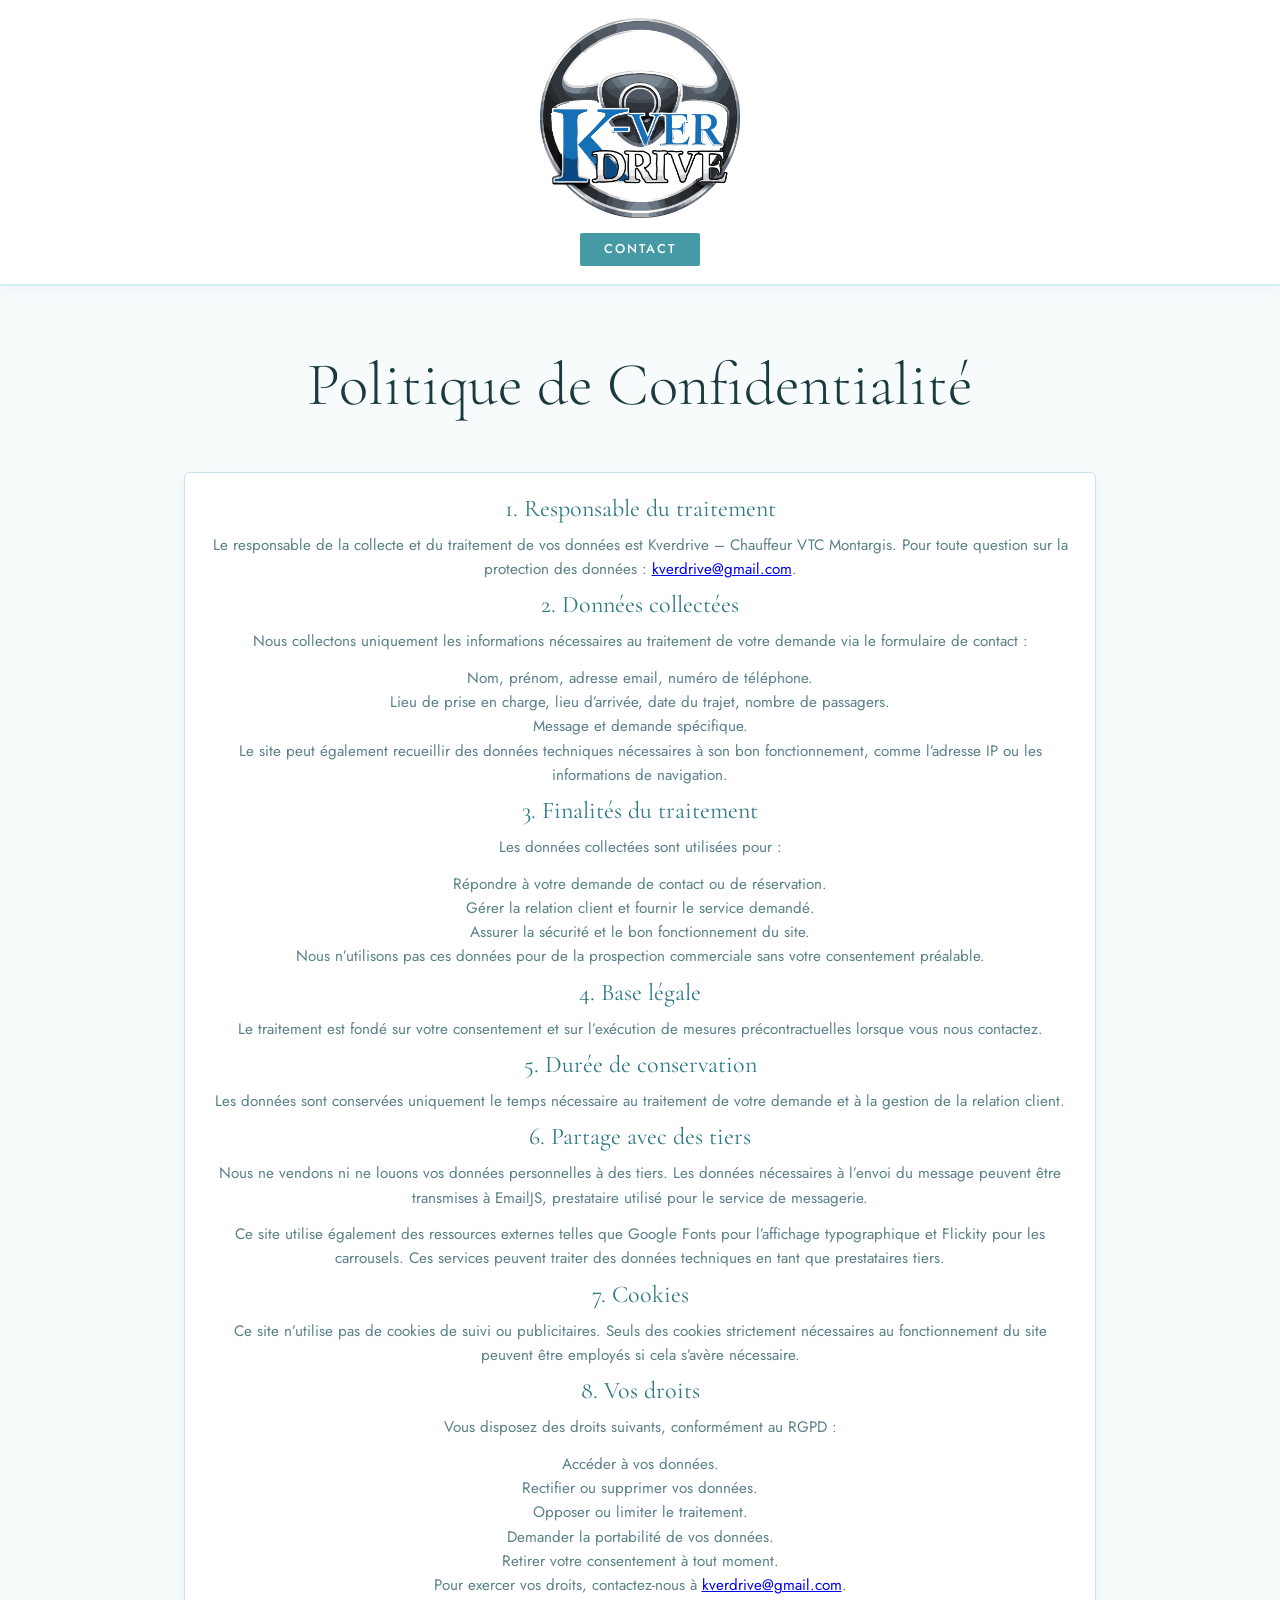
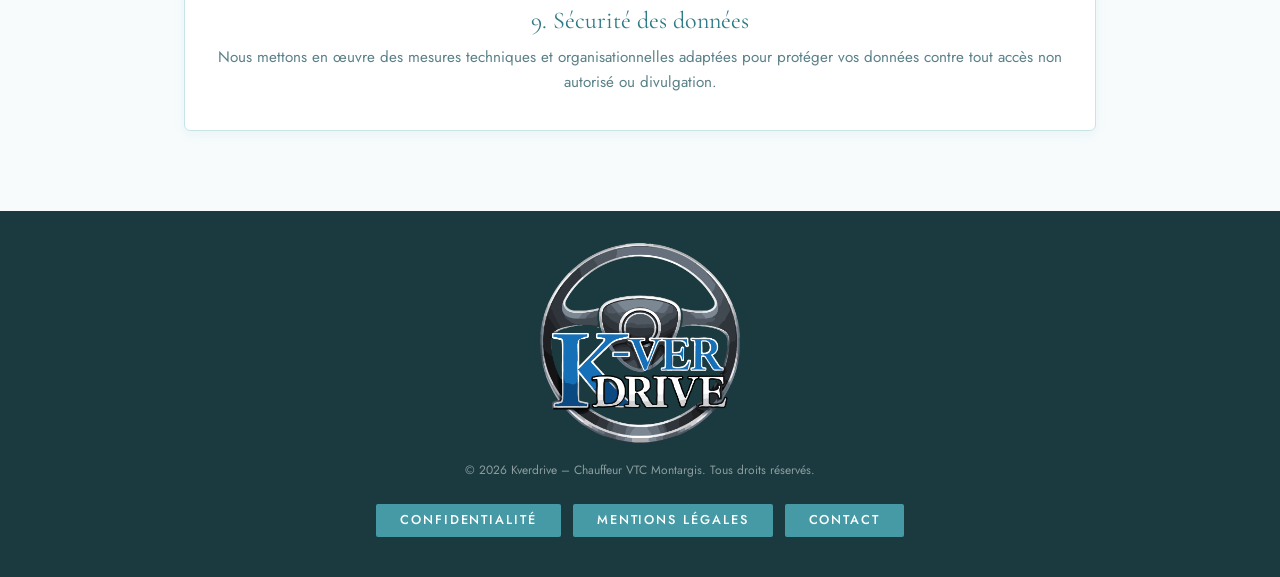
<file: confidentialite.html>
<!DOCTYPE html>
<html lang="fr">
<head>
    <meta charset="UTF-8">
    <meta name="viewport" content="width=device-width, initial-scale=1.0">
    <title>Politique de confidentialité - Kverdrive - Chauffeur VTC Montargis | Protection des données</title>
    <meta name="description" content="Politique de confidentialité de Kverdrive. Découvrez comment nous collectons, utilisons et protégeons vos données personnelles lors de vos réservations VTC à Montargis.">
    <meta name="keywords" content="politique confidentialité Kverdrive, protection données personnelles, RGPD chauffeur VTC, données clients Montargis">
    <meta name="robots" content="index, follow">
    <link rel="canonical" href="https://www.kverdrive.fr/kevin/confidentialite.html">
    <link rel="icon" type="image/png" sizes="32x32" href="kevin/img/v2.png">
    <link rel="icon" type="image/png" sizes="16x16" href="kevin/img/v2.png">

    <link rel="stylesheet" href="reset.css">
    <link rel="stylesheet" href="style.css">
    <link href="https://fonts.googleapis.com/css2?family=Cormorant+Garamond:wght@300;400;600&family=Jost:wght@300;400;500&display=swap" rel="stylesheet">
</head>
<body>

    <header class="header-center">
        <a href="index.html" class="logo-link">
            <div> <img src="img/logo_Kverdrive.png" alt="Logo Kverdrive - Chauffeur VTC Montargis"></div>
        </a>
        <a href="contact.html" class="bouton-de-page">Contact</a>
    </header>

    <main>
        <div class="Titre">
        <h1>Politique de Confidentialité</h1>
       </div>

       <div class="info-terms">
            <h2>1. Responsable du traitement</h2>
            <p>Le responsable de la collecte et du traitement de vos données est Kverdrive – Chauffeur VTC Montargis.
            Pour toute question sur la protection des données : <a href="mailto:kverdrive@gmail.com">kverdrive@gmail.com</a>.</p>

            <h2>2. Données collectées</h2>
            <p>Nous collectons uniquement les informations nécessaires au traitement de votre demande via le formulaire de contact :</p>
            <ul>
                <li>Nom, prénom, adresse email, numéro de téléphone.</li>
                <li>Lieu de prise en charge, lieu d’arrivée, date du trajet, nombre de passagers.</li>
                <li>Message et demande spécifique.</li>
            </ul>
            <p>Le site peut également recueillir des données techniques nécessaires à son bon fonctionnement, comme l’adresse IP ou les informations de navigation.</p>

            <h2>3. Finalités du traitement</h2>
            <p>Les données collectées sont utilisées pour :</p>
            <ul>
                <li>Répondre à votre demande de contact ou de réservation.</li>
                <li>Gérer la relation client et fournir le service demandé.</li>
                <li>Assurer la sécurité et le bon fonctionnement du site.</li>
            </ul>
            <p>Nous n’utilisons pas ces données pour de la prospection commerciale sans votre consentement préalable.</p>

            <h2>4. Base légale</h2>
            <p>Le traitement est fondé sur votre consentement et sur l’exécution de mesures précontractuelles lorsque vous nous contactez.</p>

            <h2>5. Durée de conservation</h2>
            <p>Les données sont conservées uniquement le temps nécessaire au traitement de votre demande et à la gestion de la relation client.</p>

            <h2>6. Partage avec des tiers</h2>
            <p>Nous ne vendons ni ne louons vos données personnelles à des tiers.
            Les données nécessaires à l’envoi du message peuvent être transmises à EmailJS, prestataire utilisé pour le service de messagerie.</p>
            <p>Ce site utilise également des ressources externes telles que Google Fonts pour l’affichage typographique et Flickity pour les carrousels. Ces services peuvent traiter des données techniques en tant que prestataires tiers.</p>

            <h2>7. Cookies</h2>
            <p>Ce site n’utilise pas de cookies de suivi ou publicitaires.
            Seuls des cookies strictement nécessaires au fonctionnement du site peuvent être employés si cela s’avère nécessaire.</p>

            <h2>8. Vos droits</h2>
            <p>Vous disposez des droits suivants, conformément au RGPD :</p>
            <ul>
                <li>Accéder à vos données.</li>
                <li>Rectifier ou supprimer vos données.</li>
                <li>Opposer ou limiter le traitement.</li>
                <li>Demander la portabilité de vos données.</li>
                <li>Retirer votre consentement à tout moment.</li>
            </ul>
            <p>Pour exercer vos droits, contactez-nous à <a href="mailto:kverdrive@gmail.com">kverdrive@gmail.com</a>.</p>

            <h2>9. Sécurité des données</h2>
            <p>Nous mettons en œuvre des mesures techniques et organisationnelles adaptées pour protéger vos données contre tout accès non autorisé ou divulgation.</p>
        </div> 
    </main>

    <footer>
        <a href="index.html" class="logo-link" title="Retour à l'accueil Kverdrive">
            <div><img src="img/logo_Kverdrive.png" alt="Logo Kverdrive - Retour à l'accueil"></div>
        </a>
        <p class="footer-copyright">&copy; 2026 Kverdrive – Chauffeur VTC Montargis. Tous droits réservés.</p>
        <div class="footer-links">
            <a href="confidentialite.html" class="bouton-de-page" title="Politique de confidentialité Kverdrive">Confidentialité</a>
            <a href="mentions-legales.html" class="bouton-de-page" title="Mentions légales Kverdrive">Mentions légales</a>
            <a href="contact.html" class="bouton-de-page" title="Contact Kverdrive">Contact</a>
        </div>
    </footer>

<script src="script.js"></script>
</body>
</html>
</file>
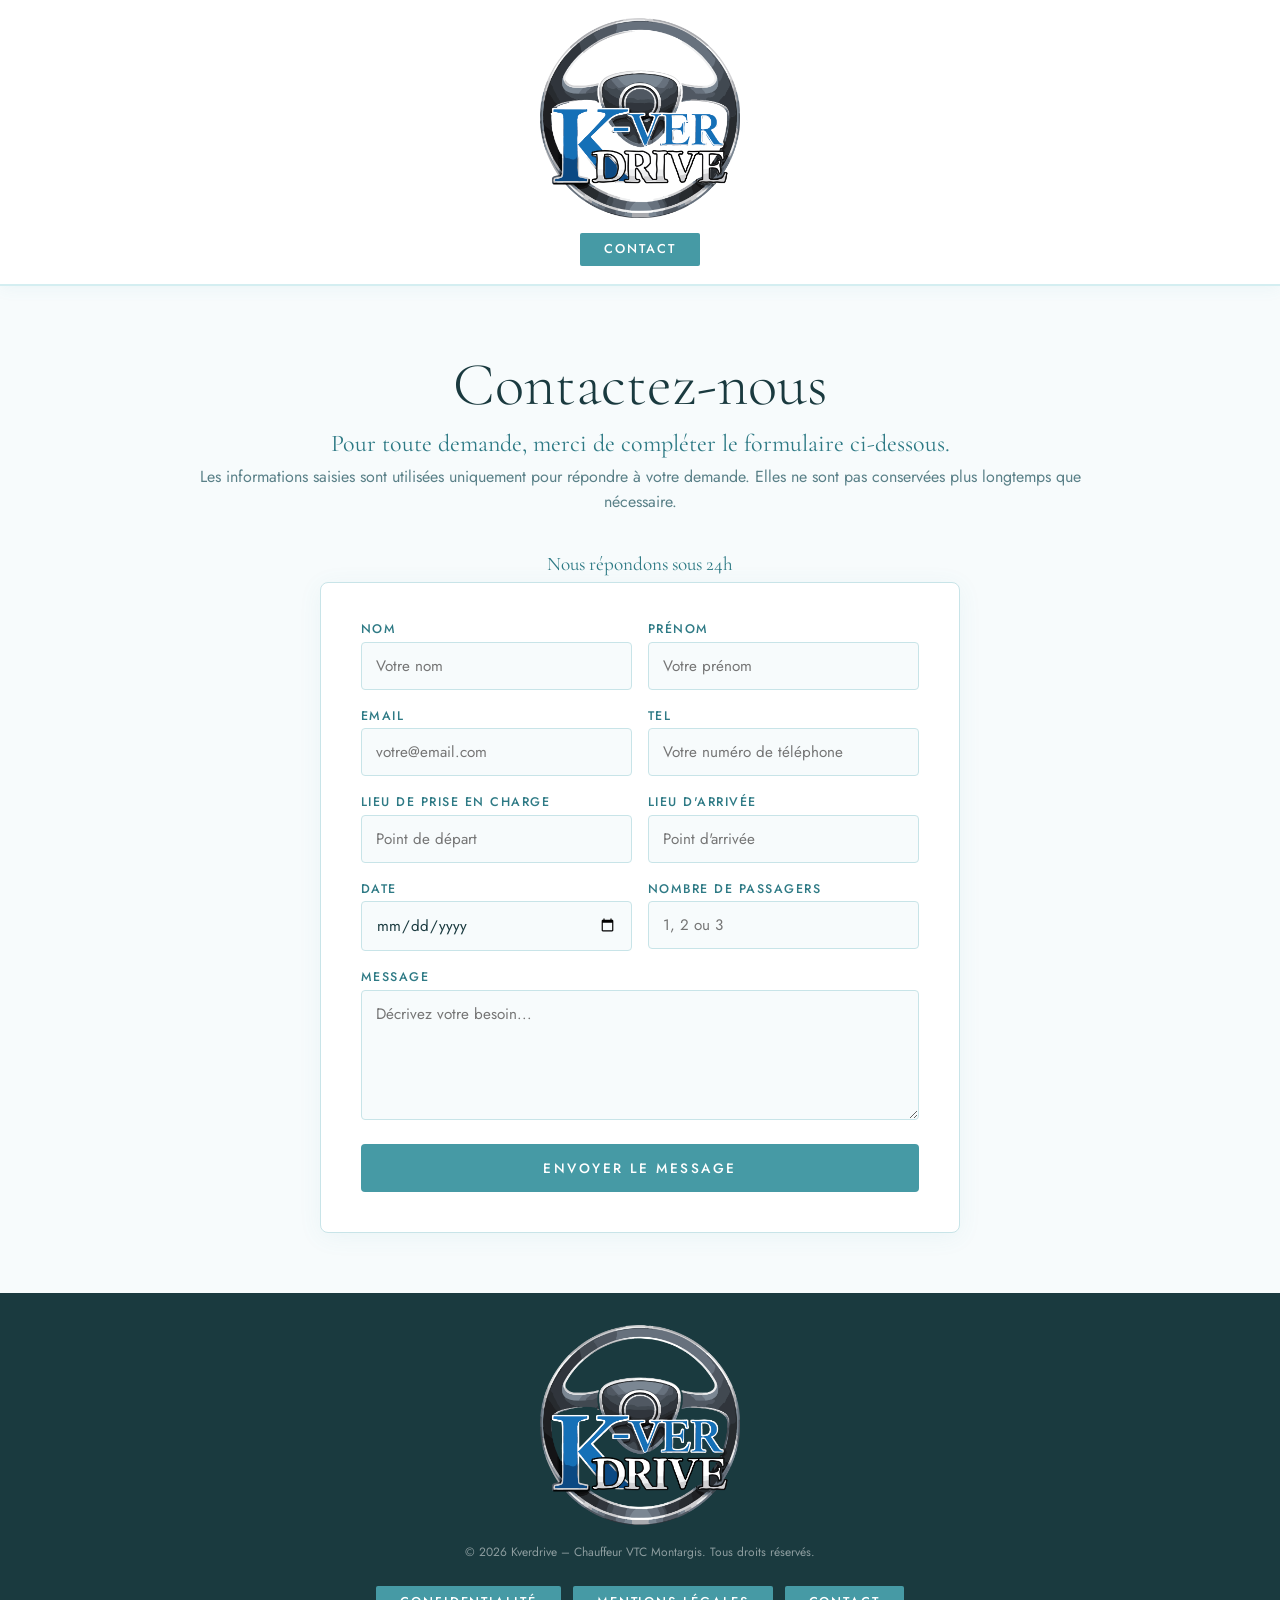
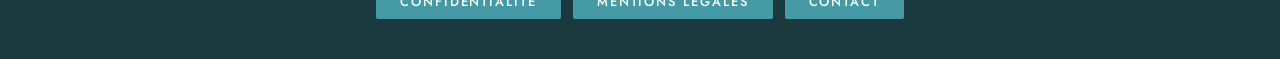
<file: contact.html>
<!DOCTYPE html>
<html lang="fr">
<head>
    <meta charset="UTF-8">
    <meta name="viewport" content="width=device-width, initial-scale=1.0">
    <title>Contact - Kverdrive - Chauffeur VTC Montargis | Réservation Navettes Aéroports & Mariages</title>
    <meta name="description" content="Contactez Kverdrive, chauffeur VTC haut de gamme à Montargis. Réservez vos transferts aéroports Orly/Roissy, navettes gares TGV et transport mariage. Devis gratuit sous 24h.">
    <meta name="keywords" content="contact Kverdrive, réservation VTC Montargis, devis chauffeur privé, transfert aéroport Montargis, transport mariage Loiret">
    <meta name="robots" content="index, follow">
    <link rel="canonical" href="https://www.kverdrive.fr/kevin/contact.html">
    <link rel="icon" type="image/png" sizes="32x32" href="kevin/img/v2.png">
    <link rel="icon" type="image/png" sizes="16x16" href="kevin/img/v2.png">


    <link rel="stylesheet" href="reset.css">
    <link rel="stylesheet" href="style.css">
    <link href="https://fonts.googleapis.com/css2?family=Cormorant+Garamond:wght@300;400;600&family=Jost:wght@300;400;500&display=swap" rel="stylesheet">
</head>
<body>

    <header class="header-center">
        <a href="index.html" class="logo-link">
            <div> <img src="img/logo_Kverdrive.png" alt="Logo Kverdrive - Chauffeur VTC Montargis"></div>
        </a>
        <a href="contact.html" class="bouton-de-page">Contact</a>
    </header>

    <main>
        <div class="Titre">
            <h1>Contactez-nous</h1>
            
            <h2 class="h2">Pour toute demande, merci de compléter le formulaire ci-dessous. </h2>
            <p class="privacy-note">Les informations saisies sont utilisées uniquement pour répondre à votre demande. Elles ne sont pas conservées plus longtemps que nécessaire.</p>
        </div>

        <section id="Contact" class="section active contact-section">
            <h3 class="h3">Nous répondons sous 24h</h3>
            <form action="#" method="post" enctype="text/plain">

                <div class="form-row">
                    <div class="form-group">
                        <label for="Nom">Nom</label>
                        <input type="text" id="Nom" name="Nom" placeholder="Votre nom" required>
                    </div>
                    <div class="form-group">
                        <label for="Prenom">Prénom</label>
                        <input type="text" id="Prenom" name="Prenom" placeholder="Votre prénom" required>
                    </div>
                </div>

                <div class="form-row">
                    <div class="form-group">
                        <label for="Email">Email</label>
                        <input type="email" id="Email" name="Email" placeholder="votre@email.com" required>
                    </div>
                    <div class="form-group">
                        <label for="Tel">Tel</label>
                        <input type="Tel" id="Tel" name="Tel" placeholder="Votre numéro de téléphone" required>
                    </div>
                </div>

                <div class="form-row">
                    <div class="form-group">
                        <label for="LieuDepart">Lieu de prise en charge</label>
                        <input type="text" id="LieuDepart" name="LieuDepart" placeholder="Point de départ" required>
                    </div>
                    <div class="form-group">
                        <label for="LieuArrivee">Lieu d'arrivée</label>
                        <input type="text" id="LieuArrivee" name="LieuArrivee" placeholder="Point d'arrivée" required>
                    </div>
                </div>

                <div class="form-row">
                    <div class="form-group">
                        <label for="Date">Date</label>
                        <input type="date" id="Date" name="Date" required>
                    </div>
                    
                    <div class="form-group">
                        <label for="Nombre">Nombre de passagers</label>
                        <input type="number" id="Nombre" name="Nombre" min="1" max="3" placeholder="1, 2 ou 3" required>
                    </div>
                </div>


                <div class="form-group">
                    <label for="Message">Message</label>
                    <textarea id="Message" name="Message" placeholder="Décrivez votre besoin..." required></textarea>
                </div>

                <button type="submit" class="btn-submit">Envoyer le message</button>
            </form>
        </section>
    </main>

    <footer>
        <a href="index.html" class="logo-link" title="Retour à l'accueil Kverdrive">
            <div><img src="img/logo_Kverdrive.png" alt="Logo Kverdrive - Retour à l'accueil"></div>
        </a>
        <p class="footer-copyright">&copy; 2026 Kverdrive – Chauffeur VTC Montargis. Tous droits réservés.</p>
        <div class="footer-links">
            <a href="confidentialite.html" class="bouton-de-page" title="Politique de confidentialité Kverdrive">Confidentialité</a>
            <a href="mentions-legales.html" class="bouton-de-page" title="Mentions légales Kverdrive">Mentions légales</a>
            <a href="contact.html" class="bouton-de-page" title="Contact Kverdrive">Contact</a>
        </div>
    </footer>

<script src="emailjs.min.js"></script>
<script src="script.js"></script>
</body>
</html>
</file>
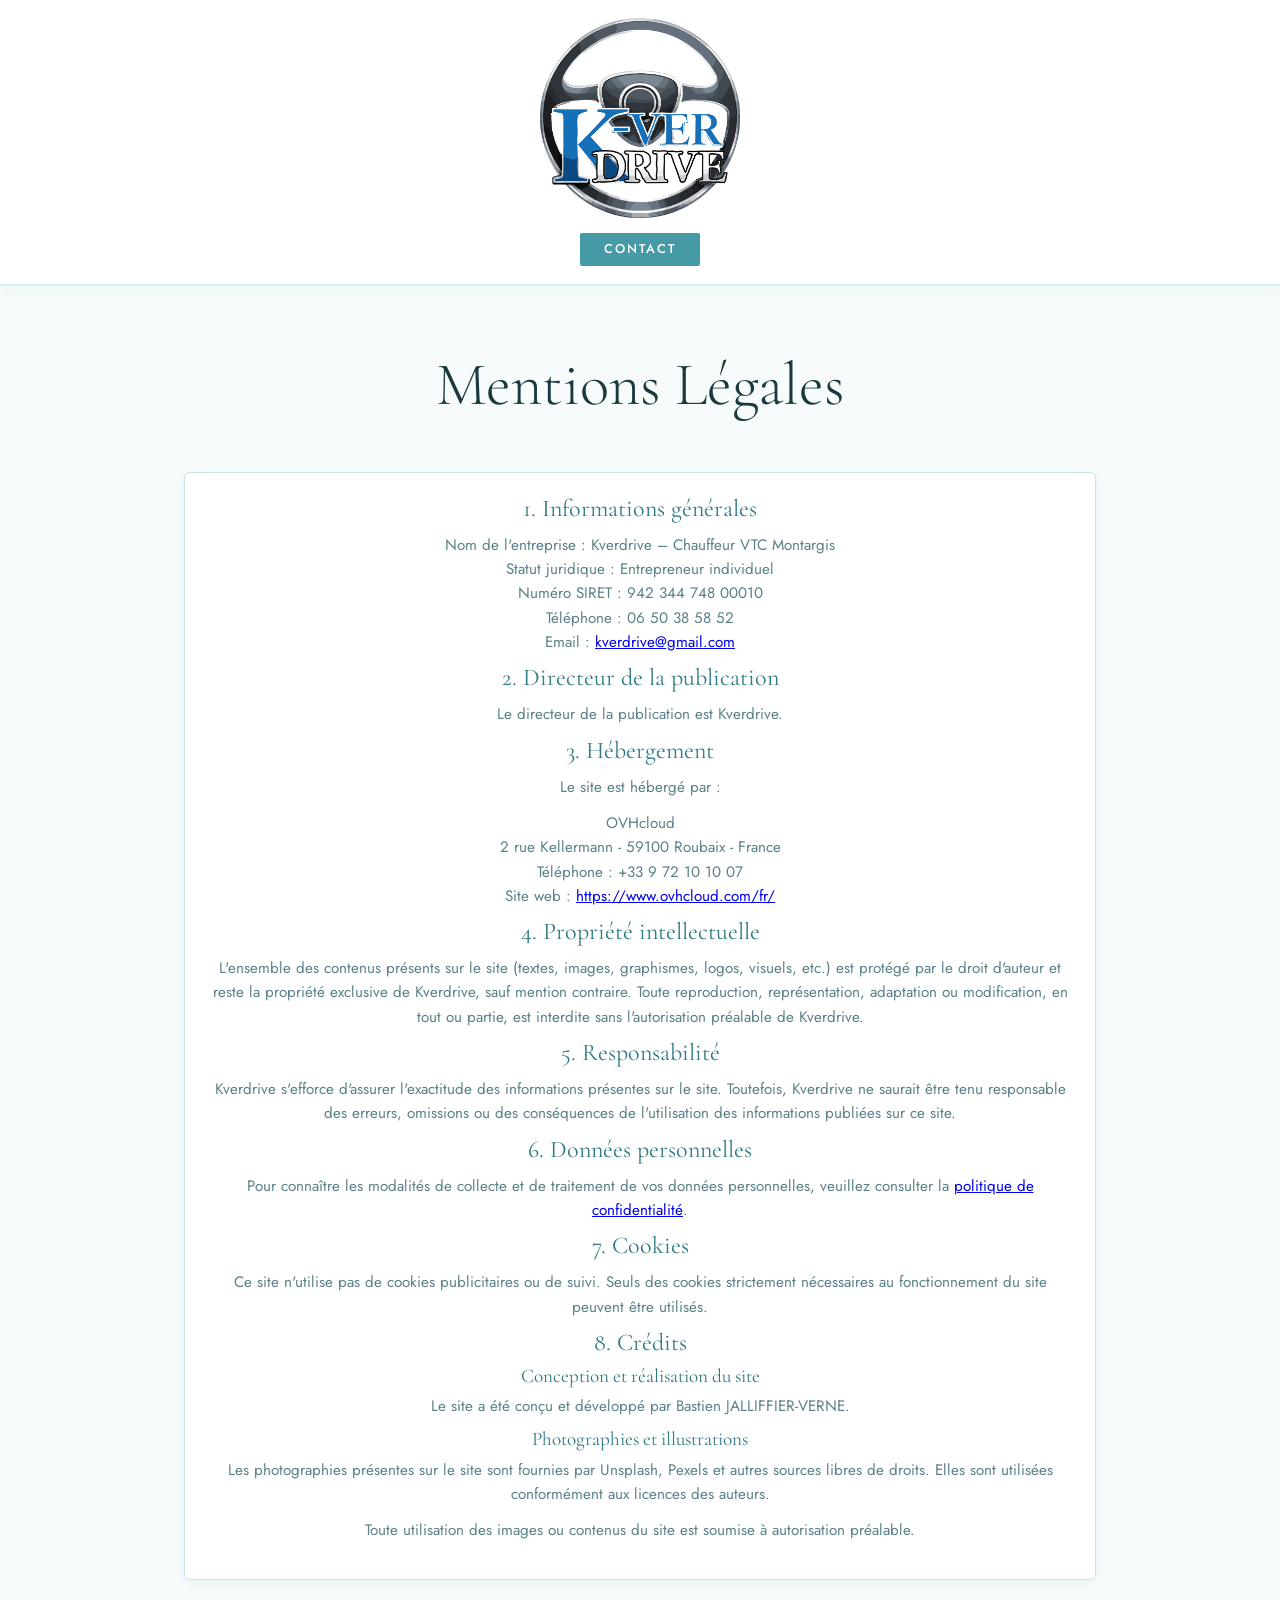
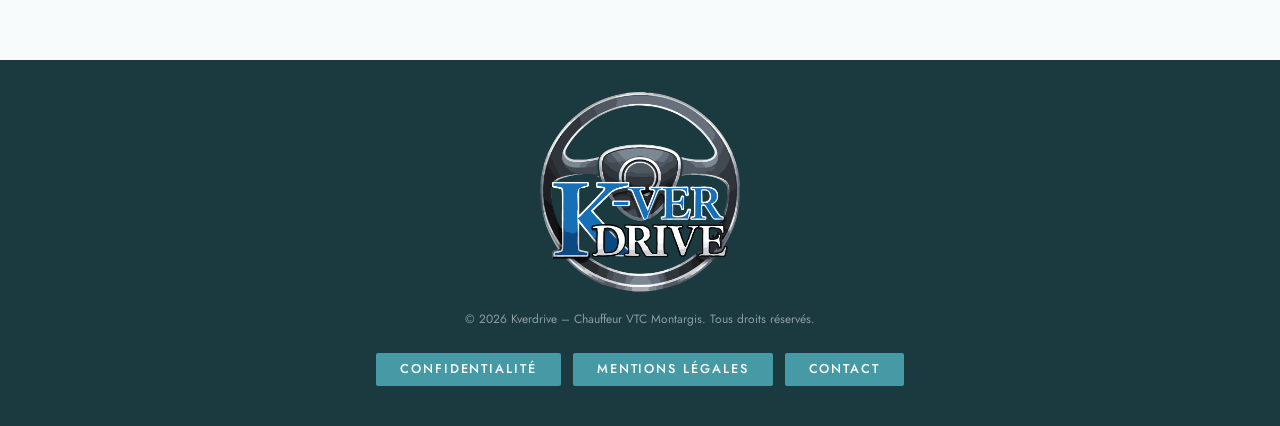
<file: mentions-legales.html>
<!DOCTYPE html>
<html lang="fr">
<head>
    <meta charset="UTF-8">
    <meta name="viewport" content="width=device-width, initial-scale=1.0">
    <title>Mentions légales - Kverdrive - Chauffeur VTC Montargis | Informations juridiques</title>
    <meta name="description" content="Mentions légales de Kverdrive, chauffeur VTC haut de gamme à Montargis. Informations juridiques, hébergement, propriété intellectuelle et crédits du site.">
    <meta name="keywords" content="mentions légales Kverdrive, chauffeur VTC Montargis, informations juridiques, hébergement OVH, propriété intellectuelle">
    <meta name="robots" content="index, follow">
    <link rel="canonical" href="https://www.kverdrive.fr/kevin/mentions-legales.html">
    <link rel="icon" type="image/png" sizes="32x32" href="kevin/img/v2.png">
    <link rel="icon" type="image/png" sizes="16x16" href="kevin/img/v2.png">


    <link rel="stylesheet" href="reset.css">
    <link rel="stylesheet" href="style.css">
    <link href="https://fonts.googleapis.com/css2?family=Cormorant+Garamond:wght@300;400;600&family=Jost:wght@300;400;500&display=swap" rel="stylesheet">
</head>
<body>

    <header class="header-center">
        <a href="index.html" class="logo-link">
            <div> <img src="img/logo_Kverdrive.png" alt="Logo Kverdrive - Chauffeur VTC Montargis"></div>
        </a>
        <a href="contact.html" class="bouton-de-page">Contact</a>
    </header>

    <main>
        <div class="Titre">
            <h1>Mentions Légales</h1>
        </div>
        <div class="info-terms">
            <h2>1. Informations générales</h2>
            <p>
                Nom de l'entreprise : Kverdrive – Chauffeur VTC Montargis<br>
                Statut juridique : Entrepreneur individuel<br>
                Numéro SIRET : 942 344 748 00010<br>
                Téléphone : 06 50 38 58 52<br>
                Email : <a href="mailto:kverdrive@gmail.com">kverdrive@gmail.com</a><br>
            </p>

            <h2>2. Directeur de la publication</h2>
            <p>Le directeur de la publication est Kverdrive.</p>

            <h2>3. Hébergement</h2>
            <p>Le site est hébergé par :</p>
            <p>
                OVHcloud<br>
                2 rue Kellermann - 59100 Roubaix - France<br>
                Téléphone : +33 9 72 10 10 07<br>
                Site web : <a href="https://www.ovhcloud.com/fr/">https://www.ovhcloud.com/fr/</a>
            </p>

            <h2>4. Propriété intellectuelle</h2>
            <p>L'ensemble des contenus présents sur le site (textes, images, graphismes, logos, visuels, etc.) est protégé par le droit d'auteur et reste la propriété exclusive de Kverdrive, sauf mention contraire.
            Toute reproduction, représentation, adaptation ou modification, en tout ou partie, est interdite sans l'autorisation préalable de Kverdrive.</p>

            <h2>5. Responsabilité</h2>
            <p>Kverdrive s'efforce d'assurer l'exactitude des informations présentes sur le site.
            Toutefois, Kverdrive ne saurait être tenu responsable des erreurs, omissions ou des conséquences de l'utilisation des informations publiées sur ce site.</p>

            <h2>6. Données personnelles</h2>
            <p>Pour connaître les modalités de collecte et de traitement de vos données personnelles, veuillez consulter la <a href="confidentialite.html">politique de confidentialité</a>.</p>

            <h2>7. Cookies</h2>
            <p>Ce site n'utilise pas de cookies publicitaires ou de suivi.
            Seuls des cookies strictement nécessaires au fonctionnement du site peuvent être utilisés.</p>

            <h2>8. Crédits</h2>
            <h3>Conception et réalisation du site</h3>
            <p>Le site a été conçu et développé par Bastien JALLIFFIER-VERNE.</p>
            <h3>Photographies et illustrations</h3>
            <p>Les photographies présentes sur le site sont fournies par Unsplash, Pexels et autres sources libres de droits.
            Elles sont utilisées conformément aux licences des auteurs.</p>
            <p>Toute utilisation des images ou contenus du site est soumise à autorisation préalable.</p>
        </div>


    </main> 
    <footer>
        <a href="index.html" class="logo-link" title="Retour à l'accueil Kverdrive">
            <div><img src="img/logo_Kverdrive.png" alt="Logo Kverdrive - Retour à l'accueil"></div>
        </a>
        <p class="footer-copyright">&copy; 2026 Kverdrive – Chauffeur VTC Montargis. Tous droits réservés.</p>
        <div class="footer-links">
            <a href="confidentialite.html" class="bouton-de-page" title="Politique de confidentialité Kverdrive">Confidentialité</a>
            <a href="mentions-legales.html" class="bouton-de-page" title="Mentions légales Kverdrive">Mentions légales</a>
            <a href="contact.html" class="bouton-de-page" title="Contact Kverdrive">Contact</a>
        </div>
    </footer>

<script src="script.js"></script>
</body>
</html>
</file>
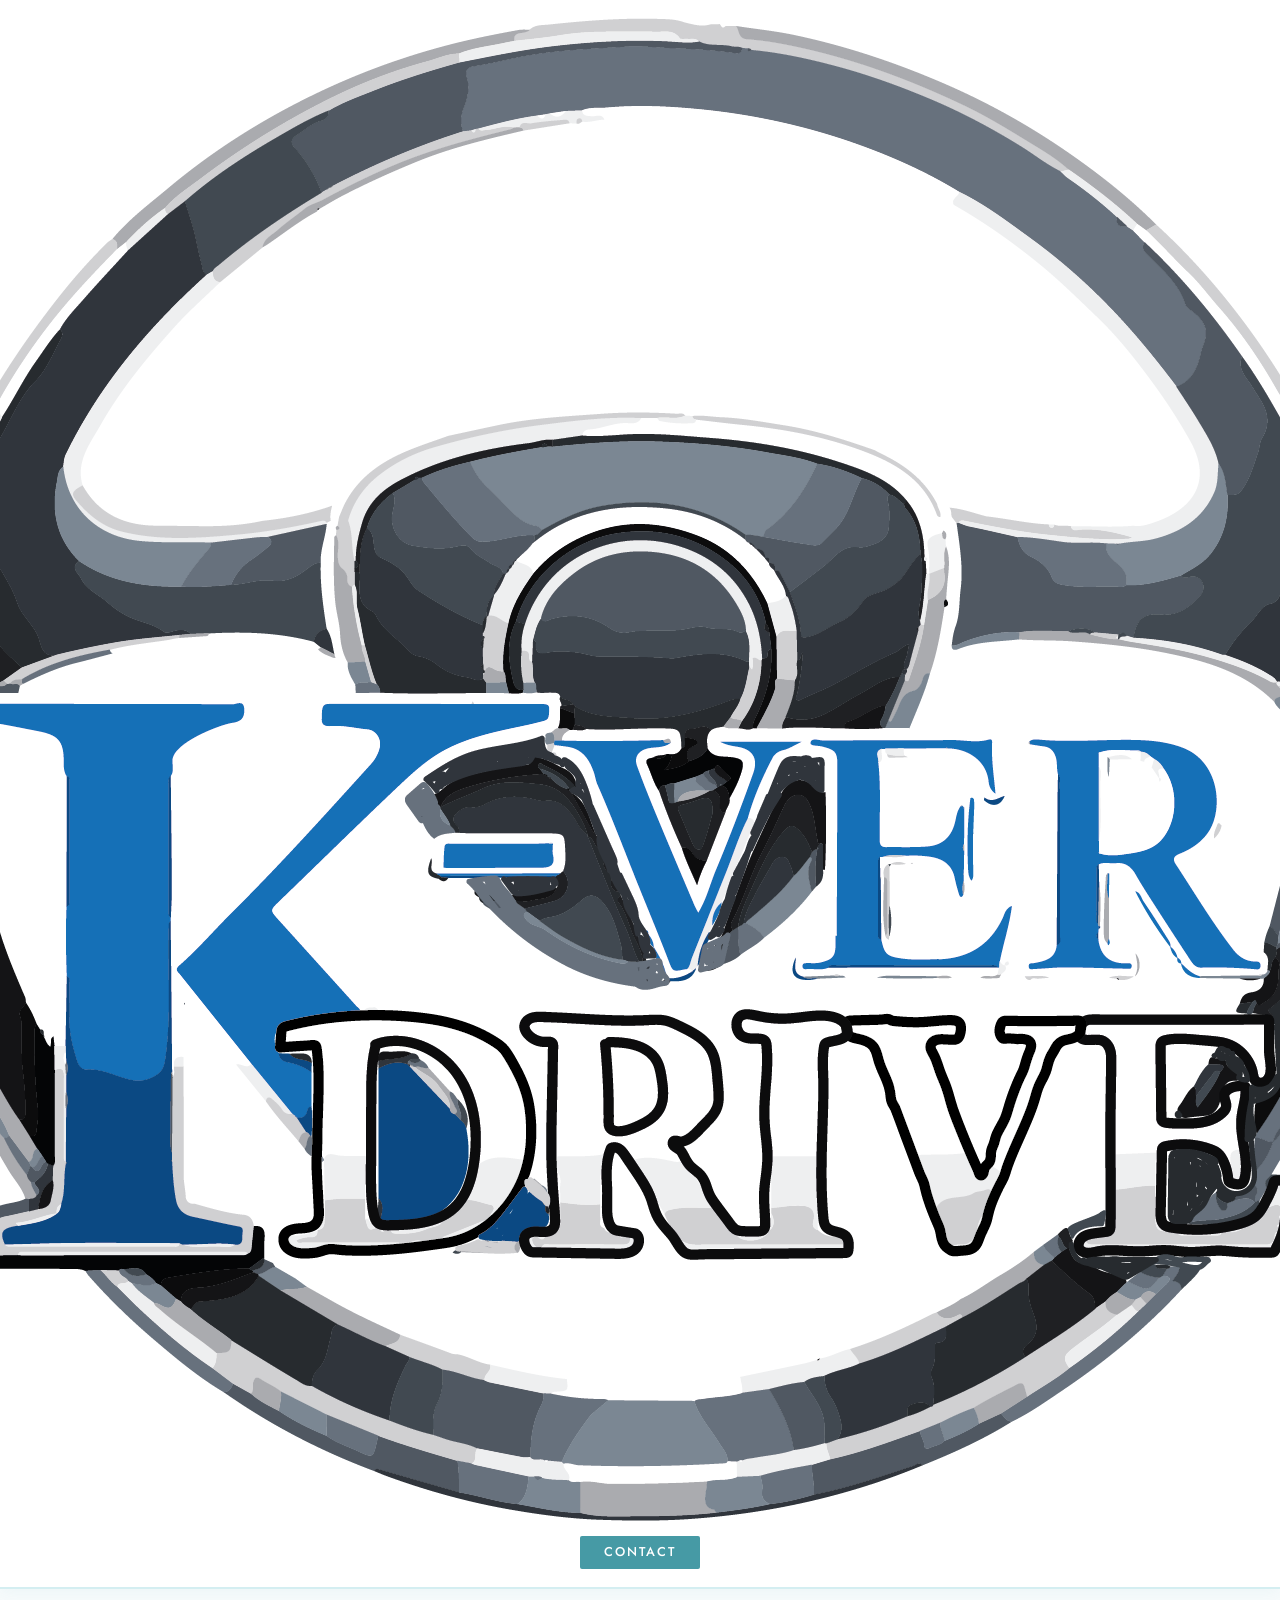
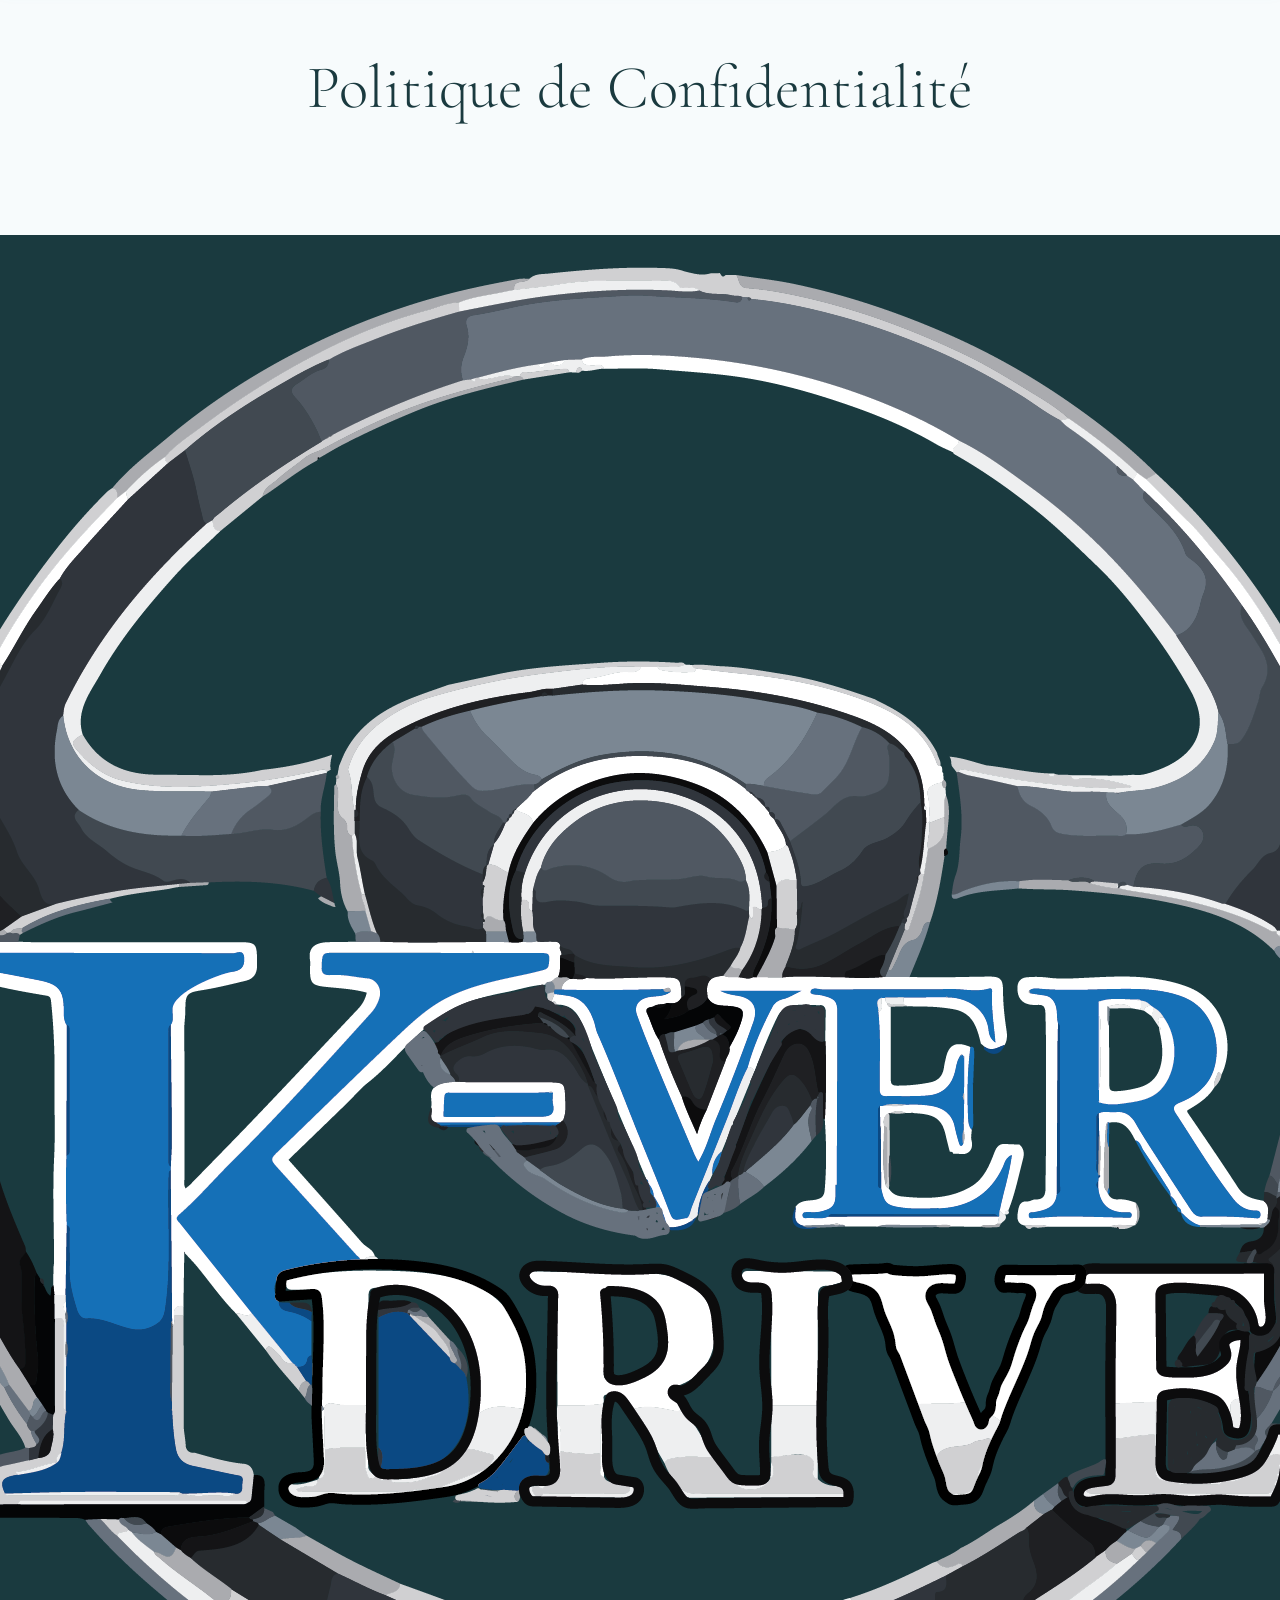
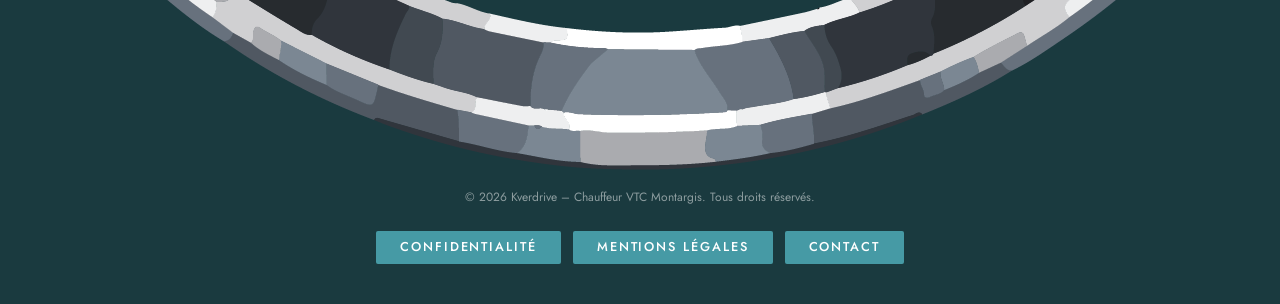
<file: kevin/confidentialite.html>
<!DOCTYPE html>
<html lang="fr">
<head>
    <meta charset="UTF-8">
    <meta name="viewport" content="width=device-width, initial-scale=1.0">
    <title>Politique de confidentialité - Kverdrive - Chauffeur VTC Montargis | Protection des données</title>
    <meta name="description" content="Politique de confidentialité de Kverdrive. Découvrez comment nous collectons, utilisons et protégeons vos données personnelles lors de vos réservations VTC à Montargis.">
    <meta name="keywords" content="politique confidentialité Kverdrive, protection données personnelles, RGPD chauffeur VTC, données clients Montargis">
    <meta name="robots" content="index, follow">
    <link rel="canonical" href="https://www.kverdrive.fr/kevin/confidentialite.html">
    <link rel="icon" type="image/png" sizes="32x32" href="kevin/img/v2.png">
    <link rel="icon" type="image/png" sizes="16x16" href="kevin/img/v2.png">

    <script type="application/ld+json">
    {
      "@context": "https://schema.org",
      "@type": "WebPage",
      "name": "Politique de confidentialité - Kverdrive",
      "description": "Politique de confidentialité et protection des données personnelles chez Kverdrive",
      "url": "https://www.kverdrive.fr/kevin/confidentialite.html",
      "mainEntity": {
        "@type": "TaxiService",
        "name": "Kverdrive",
        "address": {
          "@type": "PostalAddress",
          "addressLocality": "Montargis",
          "addressRegion": "Loiret",
          "addressCountry": "FR"
        }
      }
    }
    </script>

    <link rel="stylesheet" href="reset.css">
    <link rel="stylesheet" href="style.css">
    <link href="https://fonts.googleapis.com/css2?family=Cormorant+Garamond:wght@300;400;600&family=Jost:wght@300;400;500&display=swap" rel="stylesheet">
</head>
<body>

    <header class="header-center">
        <a href="../index.html" class="logo-link">
            <div> <img src="img/logo_Kverdrive.png" alt="Logo Kverdrive - Chauffeur VTC Montargis"></div>
        </a>
        <a href="contact.html" class="bouton-de-page">Contact</a>
    </header>

    <main>
        <div class="Titre">
        <h1>Politique de Confidentialité</h1>
       </div>

    </main>

    <footer>
        <a href="../index.html" class="logo-link" title="Retour à l'accueil Kverdrive">
            <div><img src="img/logo_Kverdrive.png" alt="Logo Kverdrive - Retour à l'accueil"></div>
        </a>
        <p class="footer-copyright">&copy; 2026 Kverdrive – Chauffeur VTC Montargis. Tous droits réservés.</p>
        <div class="footer-links">
            <a href="confidentialite.html" class="bouton-de-page" title="Politique de confidentialité Kverdrive">Confidentialité</a>
            <a href="mentions-legales.html" class="bouton-de-page" title="Mentions légales Kverdrive">Mentions légales</a>
            <a href="contact.html" class="bouton-de-page" title="Contact Kverdrive">Contact</a>
        </div>
    </footer>

<script src="script.js"></script>
</body>
</html>
</file>
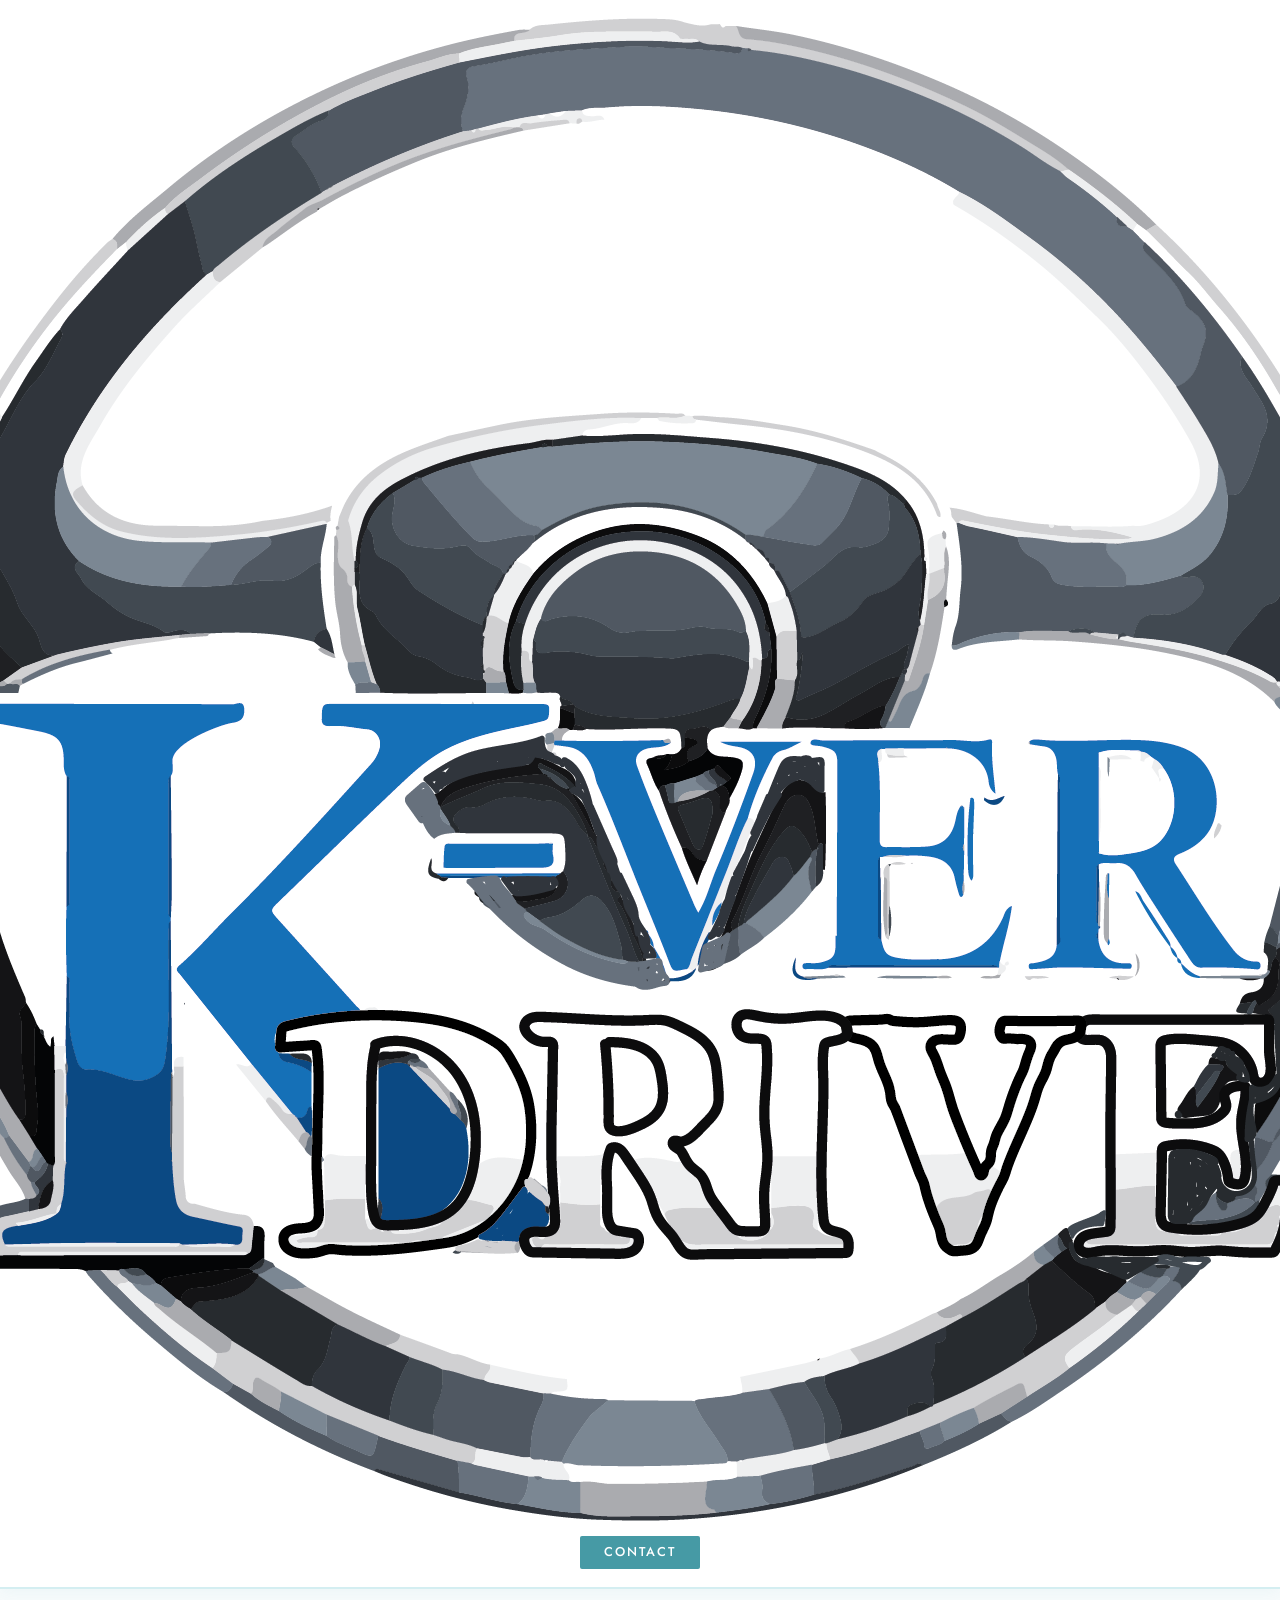
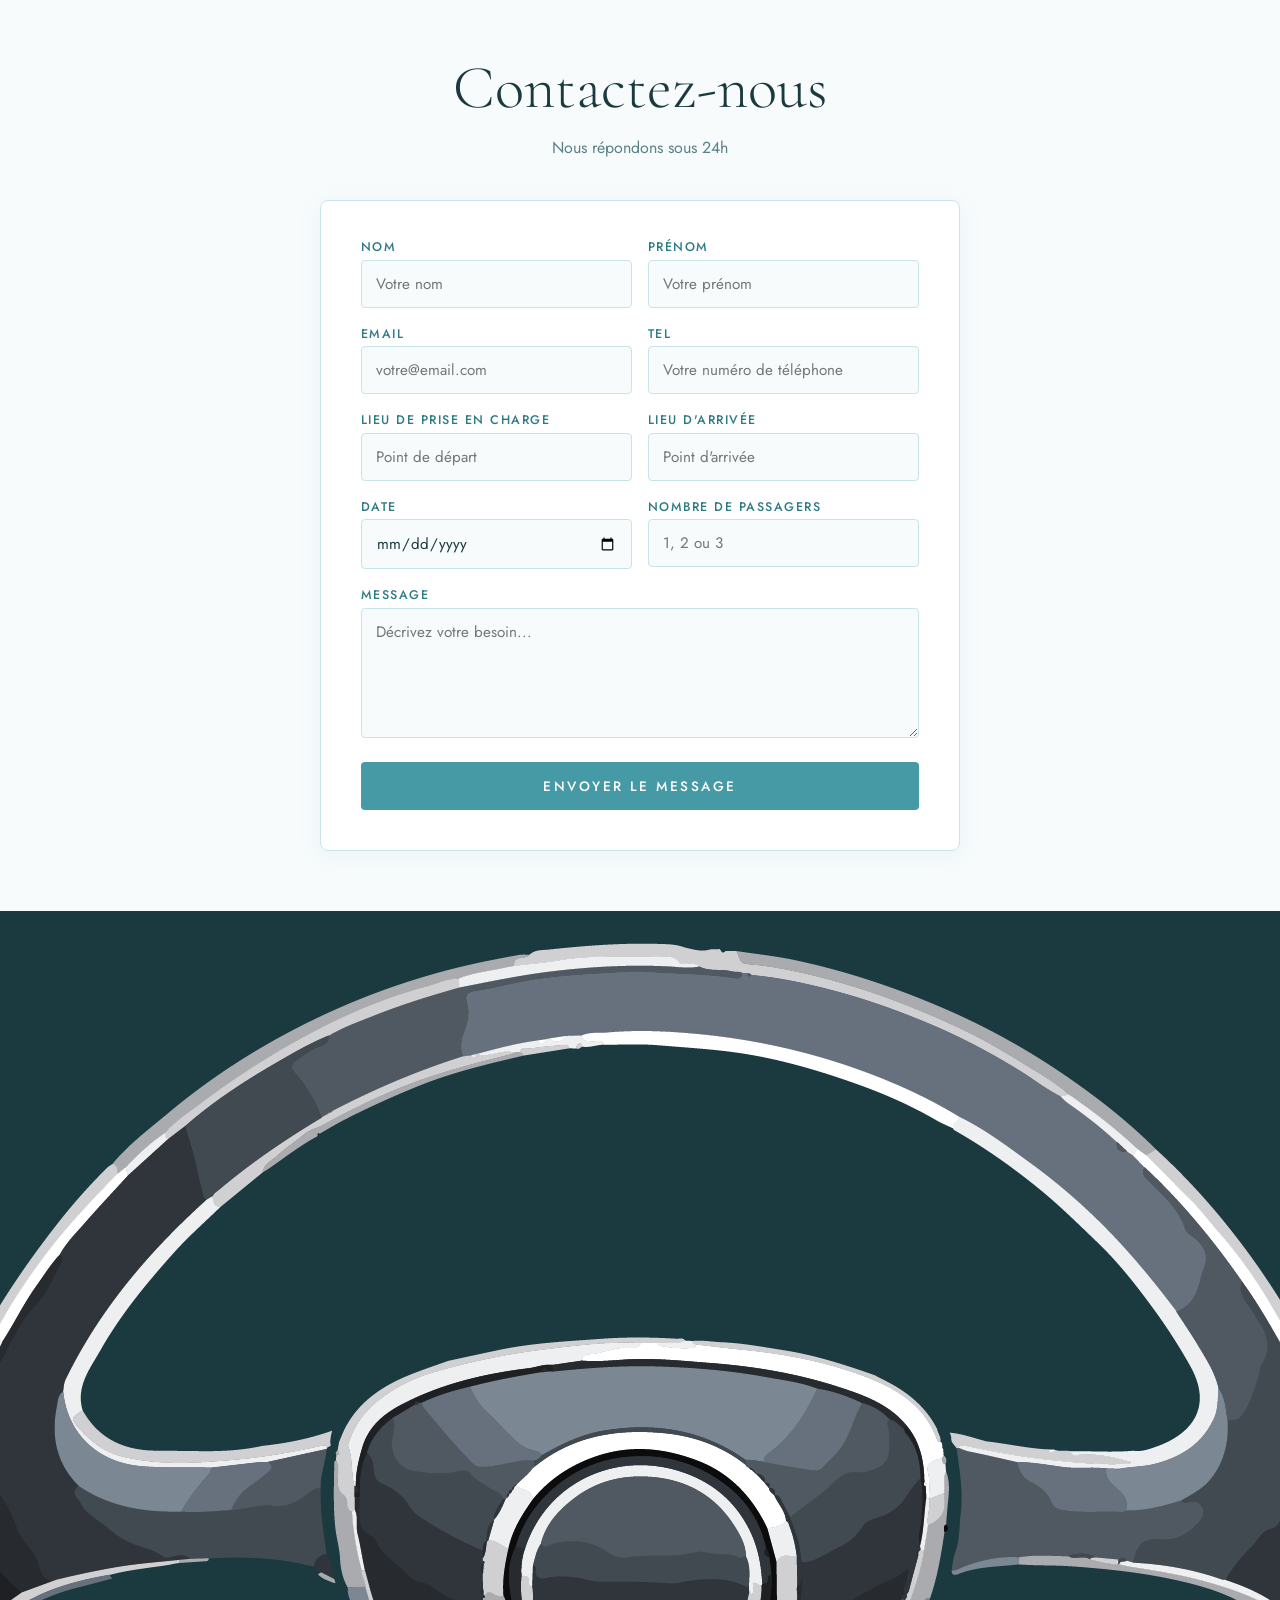
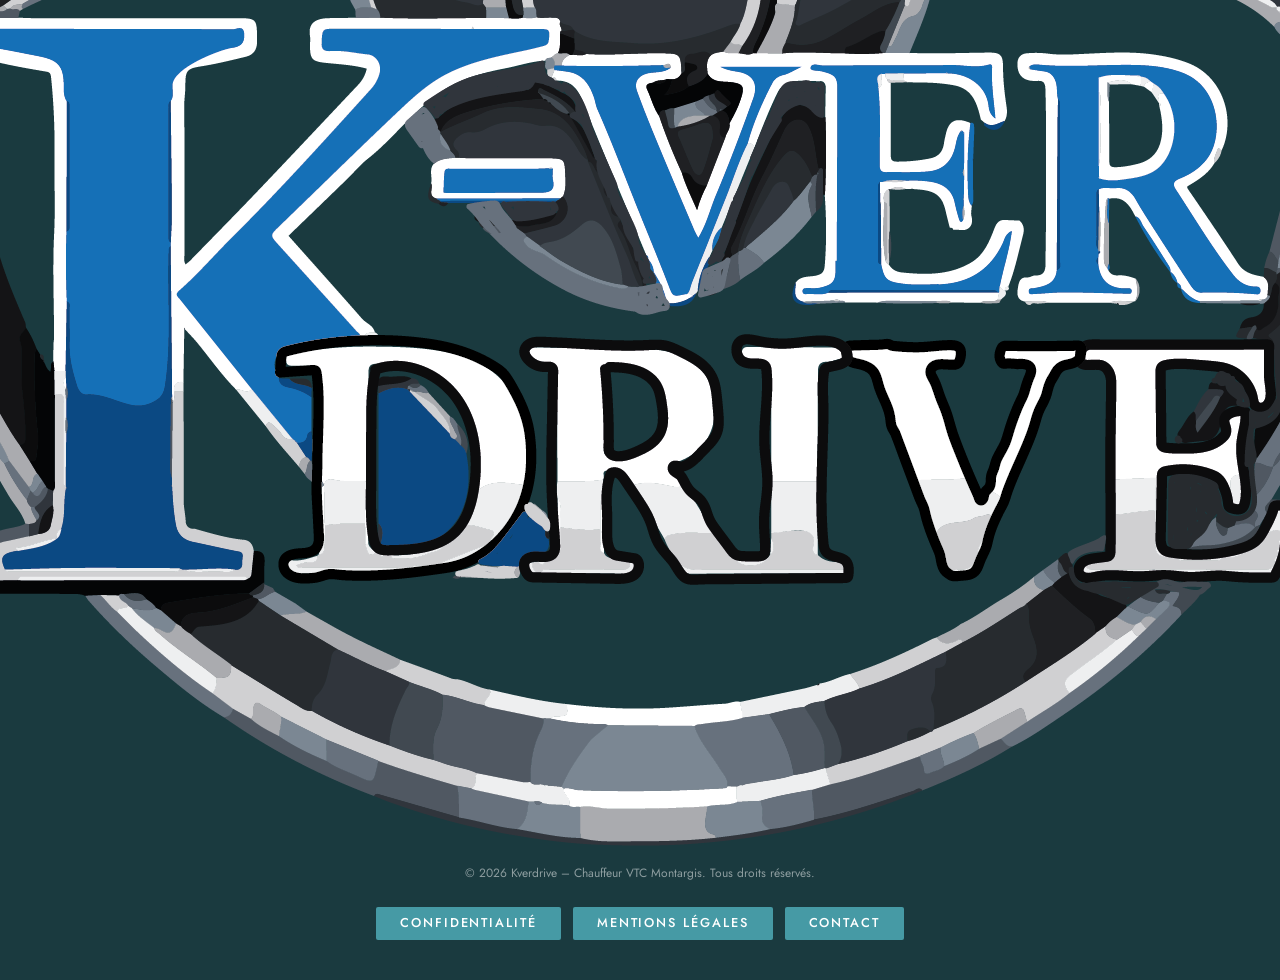
<file: kevin/contact.html>
<!DOCTYPE html>
<html lang="fr">
<head>
    <meta charset="UTF-8">
    <meta name="viewport" content="width=device-width, initial-scale=1.0">
    <title>Contact - Kverdrive - Chauffeur VTC Montargis | Réservation Navettes Aéroports & Mariages</title>
    <meta name="description" content="Contactez Kverdrive, chauffeur VTC haut de gamme à Montargis. Réservez vos transferts aéroports Orly/Roissy, navettes gares TGV et transport mariage. Devis gratuit sous 24h.">
    <meta name="keywords" content="contact Kverdrive, réservation VTC Montargis, devis chauffeur privé, transfert aéroport Montargis, transport mariage Loiret">
    <meta name="robots" content="index, follow">
    <link rel="canonical" href="https://www.kverdrive.fr/kevin/contact.html">
    <link rel="icon" type="image/png" sizes="32x32" href="kevin/img/v2.png">
    <link rel="icon" type="image/png" sizes="16x16" href="kevin/img/v2.png">

    <script type="application/ld+json">
    {
      "@context": "https://schema.org",
      "@type": "ContactPage",
      "name": "Contact Kverdrive - Chauffeur VTC Montargis",
      "description": "Contactez Kverdrive pour réserver votre chauffeur VTC haut de gamme à Montargis",
      "url": "https://www.kverdrive.fr/kevin/contact.html",
      "mainEntity": {
        "@type": "TaxiService",
        "name": "Kverdrive",
        "telephone": "+33",
        "address": {
          "@type": "PostalAddress",
          "addressLocality": "Montargis",
          "addressRegion": "Loiret",
          "addressCountry": "FR"
        },
        "areaServed": ["Montargis", "Orly", "Roissy", "Paris", "Massy"]
      }
    }
    </script>

    <link rel="stylesheet" href="reset.css">
    <link rel="stylesheet" href="style.css">
    <link href="https://fonts.googleapis.com/css2?family=Cormorant+Garamond:wght@300;400;600&family=Jost:wght@300;400;500&display=swap" rel="stylesheet">
</head>
<body>

    <header class="header-center">
        <a href="../index.html" class="logo-link">
            <div> <img src="img/logo_Kverdrive.png" alt="Logo Kverdrive - Chauffeur VTC Montargis"></div>
        </a>
        <a href="contact.html" class="bouton-de-page">Contact</a>
    </header>

    <main>
        <div class="Titre">
            <h1>Contactez-nous</h1>
            <p class="Titre-Desc">Nous répondons sous 24h</p>
        </div>

        <section id="Contact" class="section active contact-section">
            <form action="#" method="post" enctype="text/plain">

                <div class="form-row">
                    <div class="form-group">
                        <label for="nom">Nom</label>
                        <input type="text" id="Nom" name="Nom" placeholder="Votre nom" required>
                    </div>
                    <div class="form-group">
                        <label for="prenom">Prénom</label>
                        <input type="text" id="Prenom" name="Prenom" placeholder="Votre prénom" required>
                    </div>
                </div>

                <div class="form-row">
                    <div class="form-group">
                        <label for="email">Email</label>
                        <input type="email" id="Email" name="Email" placeholder="votre@email.com" required>
                    </div>
                    <div class="form-group">
                        <label for="Tel">Tel</label>
                        <input type="Tel" id="Tel" name="Tel" placeholder="Votre numéro de téléphone" required>
                    </div>
                </div>

                <div class="form-row">
                    <div class="form-group">
                        <label for="lieu-depart">Lieu de prise en charge</label>
                        <input type="text" id="LieuDepart" name="LieuDepart" placeholder="Point de départ" required>
                    </div>
                    <div class="form-group">
                        <label for="lieu-arrivee">Lieu d'arrivée</label>
                        <input type="text" id="LieuArrivee" name="LieuArrivee" placeholder="Point d'arrivée" required>
                    </div>
                </div>

                <div class="form-row">
                    <div class="form-group">
                        <label for="Date">Date</label>
                        <input type="date" id="Date" name="Date" placeholder="Date de votre demande" required>
                    </div>
                    
                    <div class="form-group">
                        <label for="Nombre">Nombre de passagers</label>
                        <input type="number" id="Nombre" name="Nombre" min="1" max="3" placeholder="1, 2 ou 3" required>
                    </div>
                </div>


                <div class="form-group">
                    <label for="message">Message</label>
                    <textarea id="Message" name="Message" placeholder="Décrivez votre besoin..." required></textarea>
                </div>

                <button type="submit" class="btn-submit">Envoyer le message</button>
            </form>
        </section>
    </main>

    <footer>
        <a href="../index.html" class="logo-link" title="Retour à l'accueil Kverdrive">
            <div><img src="img/logo_Kverdrive.png" alt="Logo Kverdrive - Retour à l'accueil"></div>
        </a>
        <p class="footer-copyright">&copy; 2026 Kverdrive – Chauffeur VTC Montargis. Tous droits réservés.</p>
        <div class="footer-links">
            <a href="confidentialite.html" class="bouton-de-page" title="Politique de confidentialité Kverdrive">Confidentialité</a>
            <a href="mentions-legales.html" class="bouton-de-page" title="Mentions légales Kverdrive">Mentions légales</a>
            <a href="contact.html" class="bouton-de-page" title="Contact Kverdrive">Contact</a>
        </div>
    </footer>

<script src="emailjs.min.js"></script>
<script src="script.js"></script>
</body>
</html>
</file>
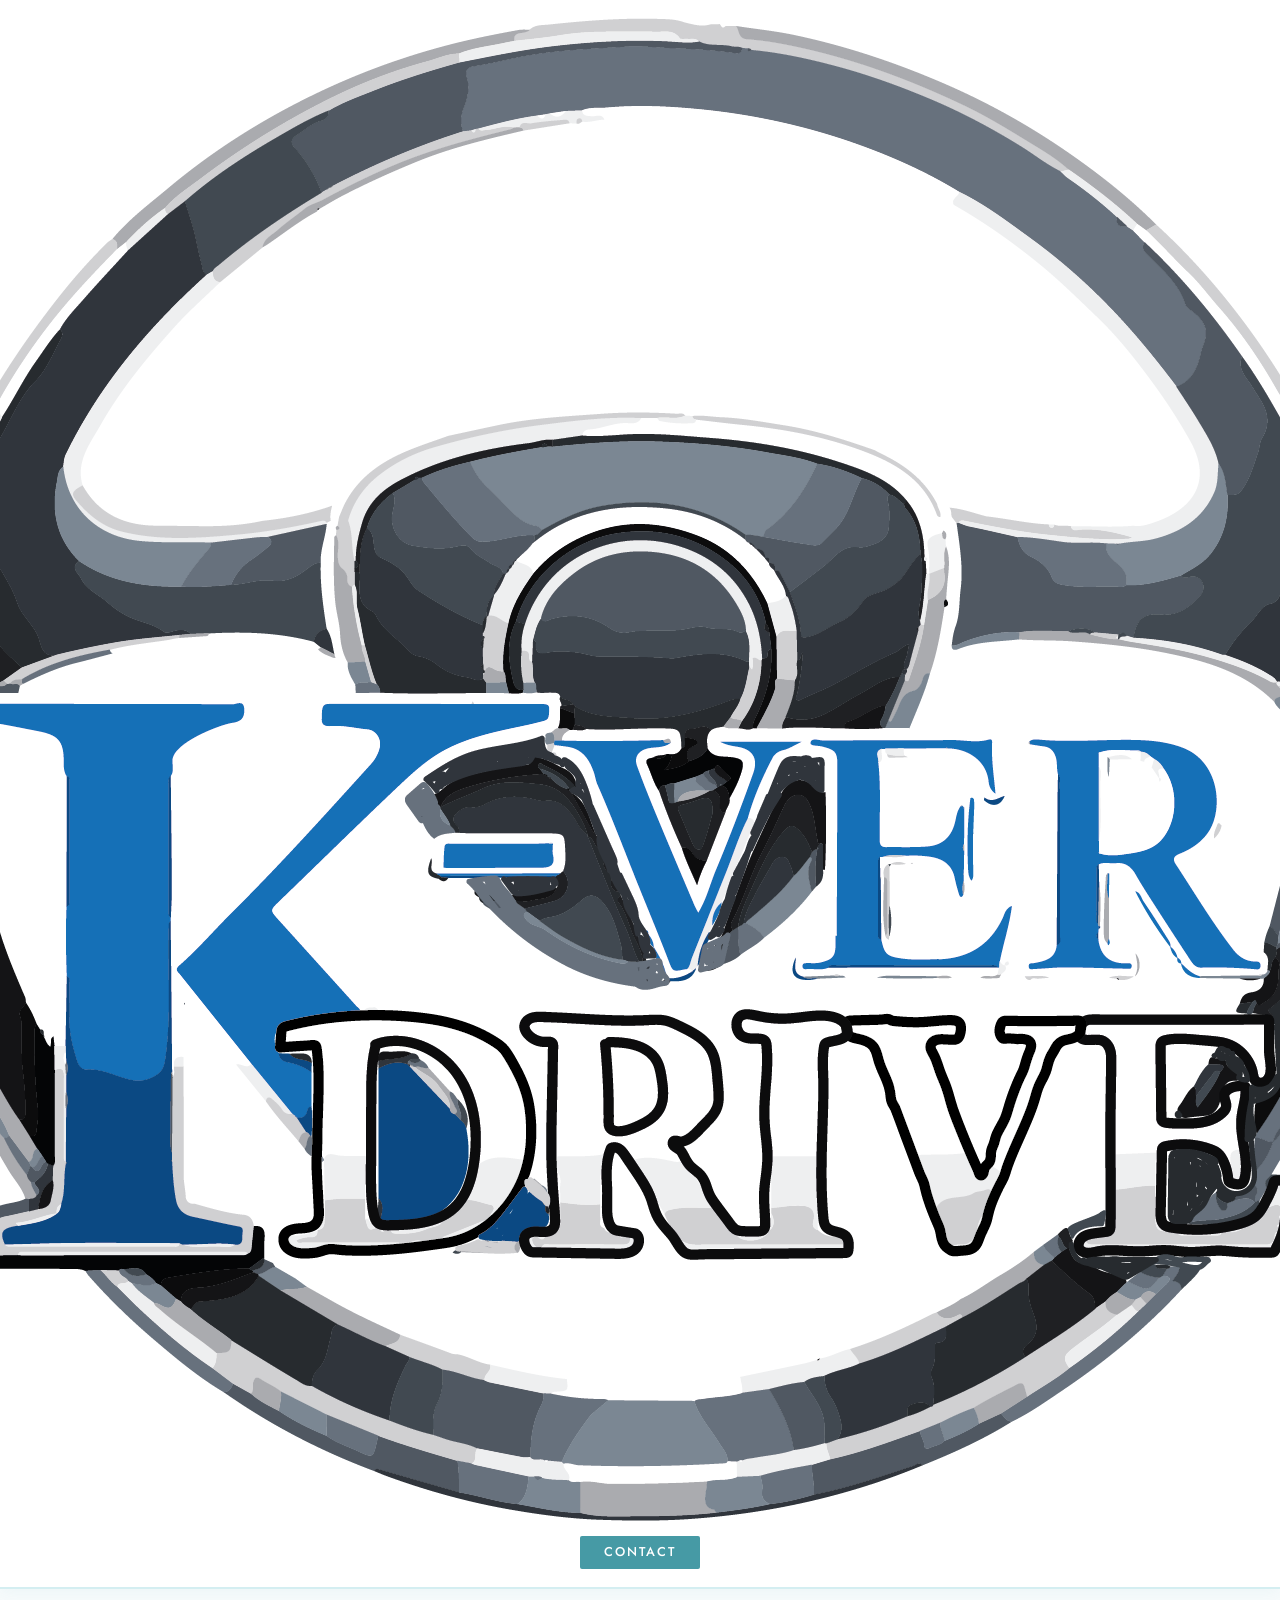
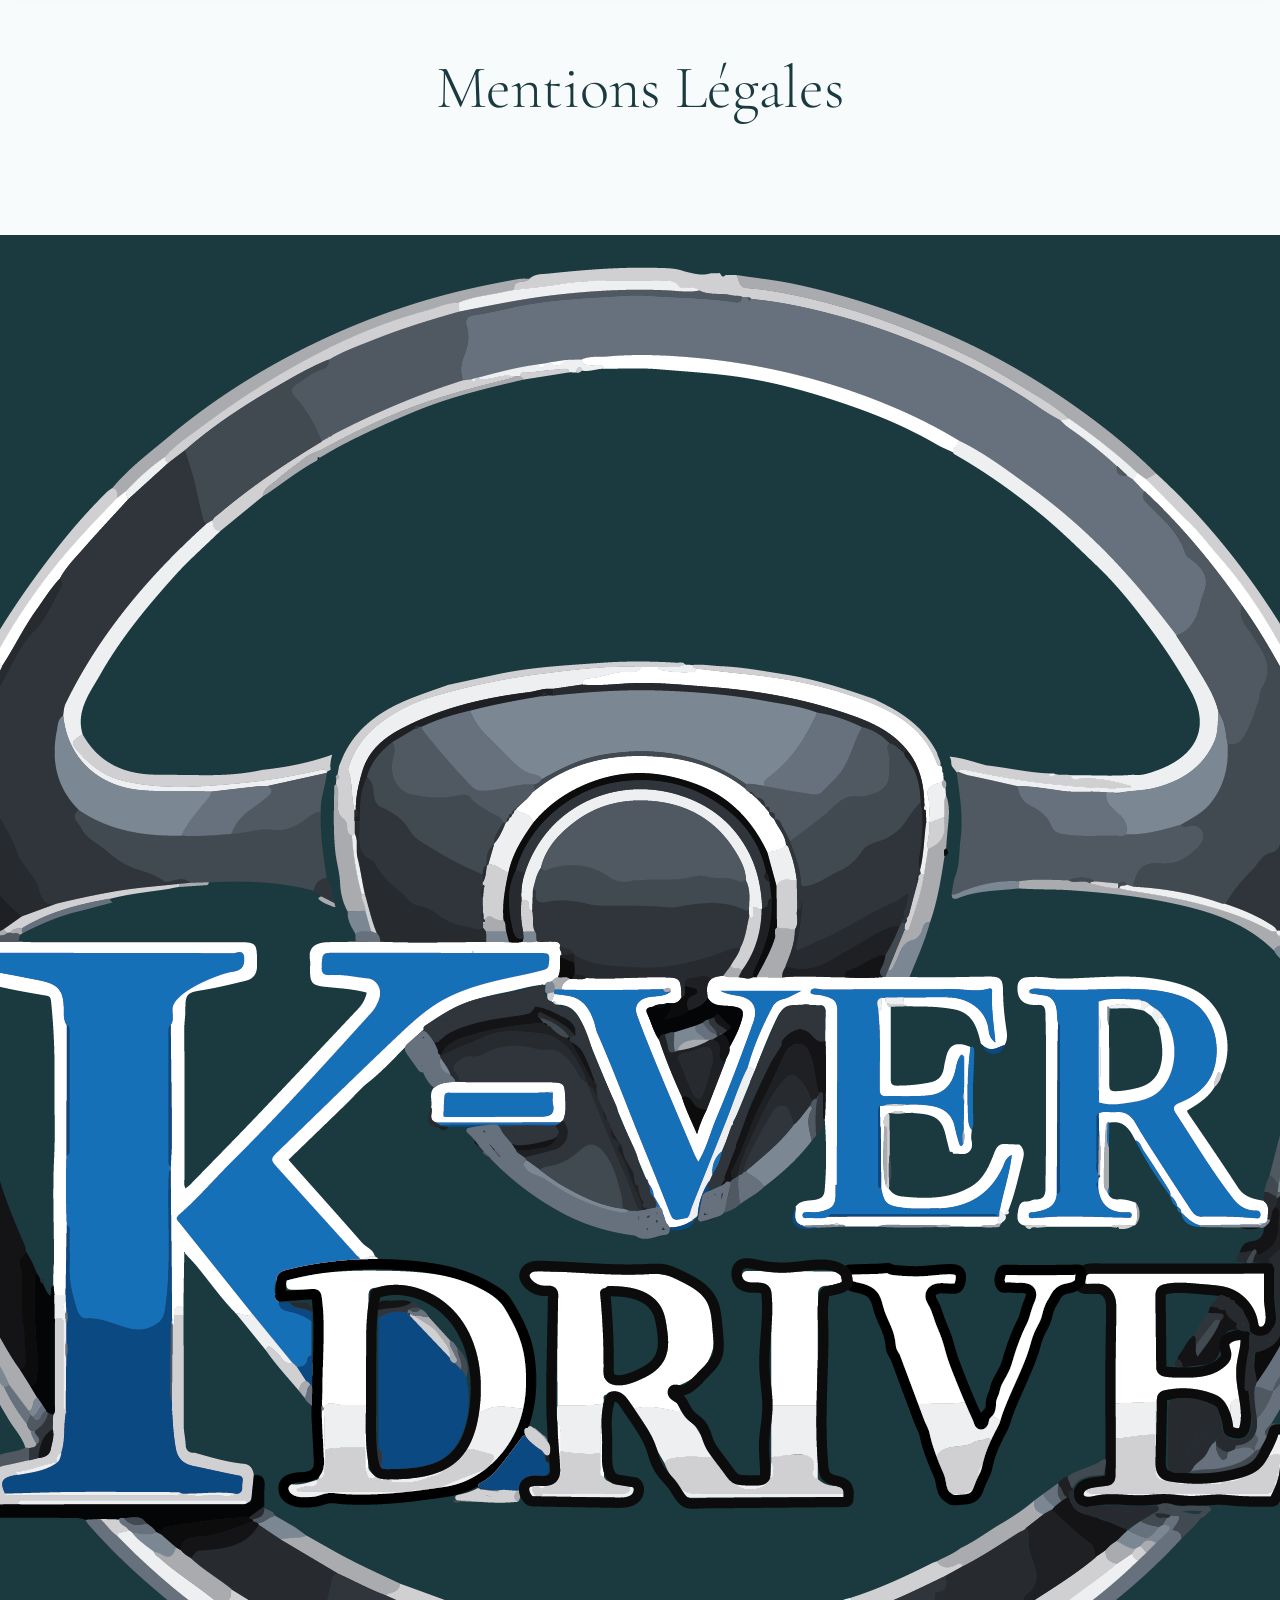
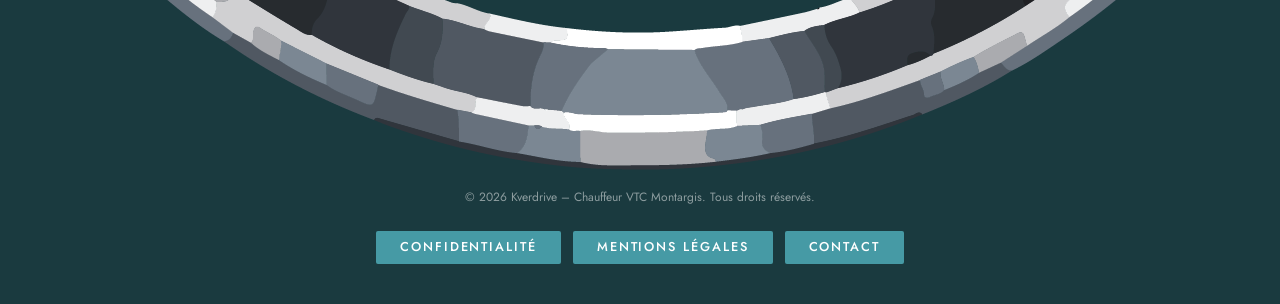
<file: kevin/mentions-legales.html>
<!DOCTYPE html>
<html lang="fr">
<head>
    <meta charset="UTF-8">
    <meta name="viewport" content="width=device-width, initial-scale=1.0">
    <title>Mentions légales - Kverdrive - Chauffeur VTC Montargis | Informations juridiques</title>
    <meta name="description" content="Mentions légales de Kverdrive, chauffeur VTC haut de gamme à Montargis. Informations juridiques, hébergement, propriété intellectuelle et crédits du site.">
    <meta name="keywords" content="mentions légales Kverdrive, chauffeur VTC Montargis, informations juridiques, hébergement OVH, propriété intellectuelle">
    <meta name="robots" content="index, follow">
    <link rel="canonical" href="https://www.kverdrive.fr/kevin/mentions-legales.html">
    <link rel="icon" type="image/png" sizes="32x32" href="kevin/img/v2.png">
    <link rel="icon" type="image/png" sizes="16x16" href="kevin/img/v2.png">

    <script type="application/ld+json">
    {
      "@context": "https://schema.org",
      "@type": "WebPage",
      "name": "Mentions légales - Kverdrive",
      "description": "Mentions légales et informations juridiques de Kverdrive, chauffeur VTC à Montargis",
      "url": "https://www.kverdrive.fr/kevin/mentions-legales.html",
      "mainEntity": {
        "@type": "TaxiService",
        "name": "Kverdrive",
        "address": {
          "@type": "PostalAddress",
          "addressLocality": "Montargis",
          "addressRegion": "Loiret",
          "addressCountry": "FR"
        }
      }
    }
    </script>

    <link rel="stylesheet" href="reset.css">
    <link rel="stylesheet" href="style.css">
    <link href="https://fonts.googleapis.com/css2?family=Cormorant+Garamond:wght@300;400;600&family=Jost:wght@300;400;500&display=swap" rel="stylesheet">
</head>
<body>

    <header class="header-center">
        <a href="../index.html" class="logo-link">
            <div> <img src="img/logo_Kverdrive.png" alt="Logo Kverdrive - Chauffeur VTC Montargis"></div>
        </a>
        <a href="contact.html" class="bouton-de-page">Contact</a>
    </header>

    <main>
        <div class="Titre">
            <h1>Mentions Légales</h1>
        </div>

    </main>
    <footer>
        <a href="../index.html" class="logo-link" title="Retour à l'accueil Kverdrive">
            <div><img src="img/logo_Kverdrive.png" alt="Logo Kverdrive - Retour à l'accueil"></div>
        </a>
        <p class="footer-copyright">&copy; 2026 Kverdrive – Chauffeur VTC Montargis. Tous droits réservés.</p>
        <div class="footer-links">
            <a href="confidentialite.html" class="bouton-de-page" title="Politique de confidentialité Kverdrive">Confidentialité</a>
            <a href="mentions-legales.html" class="bouton-de-page" title="Mentions légales Kverdrive">Mentions légales</a>
            <a href="contact.html" class="bouton-de-page" title="Contact Kverdrive">Contact</a>
        </div>
    </footer>

<script src="script.js"></script>
</body>
</html>
</file>
<file: style.css>
*, *::before, *::after {
    box-sizing: border-box;
    margin: 0;
    padding: 0;
}

body {
    font-family: 'Jost', sans-serif;
    background: #f7fbfc;
    color: #1a3a3f;
    min-height: 100vh;
    display: flex;
    flex-direction: column;
}

body p {
    font-size: 1rem;
    color: #5a8088;
    line-height: 1.6;
    text-align: center;
}

.Gras {
    font-weight: bold;
    color: #2e7a85;
}

header {
    display: flex;
    align-items: center;
    justify-content: center;
    padding: 18px 48px;
    background: #ffffff;
    border-bottom: 2px solid #d4eef1;
    top: 0;
    z-index: 100;
    box-shadow: 0 2px 16px rgba(70,154,165,0.07);
    flex-direction: column;
    gap: 12px;
}

header .logo-link {
    justify-content: center;
}

header .logo-link div {
    text-align: center;
}

header .logo-link img {
    height: 200px;
    width: auto;
}

.bouton-de-page {
    font-family: 'Jost', sans-serif;
    font-size: 0.8rem;
    font-weight: 500;
    letter-spacing: 0.15em;
    text-transform: uppercase;
    color: #ffffff;
    background: #469AA5;
    text-decoration: none;
    padding: 10px 24px;
    border-radius: 2px;
    transition: background 0.2s, transform 0.15s;
    border: none;
    cursor: pointer;
}

.bouton-de-page:hover {
    background: #2e7a85;
    transform: translateY(-1px);
}

main {
    flex: 1;
    max-width: 960px;
    width: 100%;
    margin: 0 auto;
    padding: 0 24px 60px;
}

main .Titre {
    text-align: center;
    padding: 64px 0 40px;
}

main .Titre h1 {
    font-family: 'Cormorant Garamond', serif;
    font-size: clamp(2.4rem, 5vw, 3.8rem);
    font-weight: 300;
    line-height: 1.15;
    color: #1a3a3f;
    margin-bottom: 12px;
}

main .Titre .Titre-Desc {
    color: #5a8088;
    margin-top: 8px;
}

.h2 {
    font-family: 'Cormorant Garamond', serif;
    font-size: 1.5rem;
    font-weight: 400;
    color: #2e7a85;
    text-align: center;
    margin-bottom: 8px;
}

.h3 {
    font-family: 'Cormorant Garamond', serif;
    font-size: 1.2rem;
    font-weight: 400;
    color: #2e7a85;
    text-align: center;
    margin-bottom: 8px;
}

.main-nav {
    display: flex;
    justify-content: center;
    gap: 12px;
    margin-bottom: 40px;
}



.nav-btn {
    font-family: 'Jost', sans-serif;
    font-size: 0.85rem;
    font-weight: 500;
    letter-spacing: 0.12em;
    text-transform: uppercase;
    color: #469AA5;
    background: #ffffff;
    text-decoration: none;
    padding: 12px 32px;
    border-radius: 2px;
    border: 2px solid #469AA5;
    transition: all 0.2s;
}

.nav-btn:hover,
.nav-btn.active {
    background: #469AA5;
    color: #ffffff;
}

.section {
    display: none;
}

.section.active {
    display: block;
}

.section.active img {
    display: block;
    max-width: 100%;
    width: auto;
    height: 200px;
    border-radius: 6px;
    margin: 16px auto 20px;
}

.section-title {
    font-family: 'Cormorant Garamond', serif;
    font-size: 2rem;
    font-weight: 400;
    color: #2e7a85;
    text-align: center;
    margin-bottom: 8px;
}

.section-intro {
    text-align: center;
    color: #5a8088;
    font-size: 0.95rem;
    margin-bottom: 32px;
    max-width: 600px;
    margin-left: auto;
    margin-right: auto;
}



.sub-nav {
    display: flex;
    justify-content: center;
    gap: 8px;
    margin-bottom: 32px;
    flex-wrap: wrap;
}

.sub-btn {
    font-family: 'Jost', sans-serif;
    font-size: 0.82rem;
    font-weight: 400;
    letter-spacing: 0.1em;
    color: #469AA5;
    background: transparent;
    padding: 8px 20px;
    border-radius: 20px;
    border: 1.5px solid #7ec4cc;
    cursor: pointer;
    transition: all 0.2s;
}


.sub-btn:hover,
.sub-btn.active {
    background: #d4eef1;
    border-color: #469AA5;
    color: #2e7a85;
    font-weight: 500;
}

.sub-section {
    display: none;
}

.sub-section.active {
    display: block;
}

.cards-grid {
    display: grid;
    grid-template-columns: repeat(auto-fit, minmax(240px, 1fr));
    gap: 20px;
    margin-top: 8px;
    margin-bottom: 15px;
}

.card {
    background: #ffffff;
    border: 1px solid #c8e4e8;
    border-radius: 6px;
    padding: 28px 24px;
    text-align: center;
    transition: box-shadow 0.2s, transform 0.2s;
    position: relative;
    overflow: hidden;
}

.card::before {
    content: '';
    position: absolute;
    top: 0;
    left: 0;
    right: 0;
    height: 3px;
    opacity: 0;
    transition: opacity 0.2s;
}

.card:hover {
    box-shadow: 0 8px 28px rgba(70,154,165,0.12);
    transform: translateY(-3px);
}

.card:hover::before {
    opacity: 1;
}

.card-icon {
    font-size: 2rem;
    margin-bottom: 12px;
}

.card h3 {
    font-family: 'Cormorant Garamond', serif;
    font-size: 1.2rem;
    font-weight: 600;
    color: #2e7a85;
    margin-bottom: 8px;
}

.card p {
    font-size: 0.88rem;
    color: #5a8088;
    line-height: 1.6;
}

.contact-section {
    max-width: 640px;
    margin: 0 auto;
    display: block !important;
}

form {
    background: #ffffff;
    border: 1px solid #c8e4e8;
    border-radius: 8px;
    padding: 40px;
    box-shadow: 0 4px 24px rgba(70,154,165,0.07);
}

.form-row {
    display: grid;
    grid-template-columns: 1fr 1fr;
    gap: 16px;
}

.form-group {
    display: flex;
    flex-direction: column;
    margin-bottom: 20px;
}

label {
    font-size: 0.78rem;
    font-weight: 500;
    letter-spacing: 0.12em;
    text-transform: uppercase;
    color: #2e7a85;
    margin-bottom: 6px;
}

input,
textarea,
select {
    font-family: 'Jost', sans-serif;
    font-size: 0.95rem;
    color: #1a3a3f;
    background: #f7fbfc;
    border: 1.5px solid #c8e4e8;
    border-radius: 4px;
    padding: 12px 14px;
    outline: none;
    transition: border-color 0.2s, box-shadow 0.2s;
    -webkit-appearance: none;
    appearance: none;
}

input:focus,
textarea:focus,
select:focus {
    border-color: #469AA5;
    box-shadow: 0 0 0 3px rgba(70,154,165,0.12);
    background-color: #ffffff;
}

textarea {
    min-height: 130px;
    resize: vertical;
}

.btn-submit {
    width: 100%;
    font-family: 'Jost', sans-serif;
    font-size: 0.85rem;
    font-weight: 500;
    letter-spacing: 0.18em;
    text-transform: uppercase;
    color: #ffffff;
    background: #469AA5;
    border: none;
    border-radius: 4px;
    padding: 14px;
    cursor: pointer;
    transition: background 0.2s, transform 0.15s;
    margin-top: 4px;
}

.btn-submit:hover {
    background: #2e7a85;
    transform: translateY(-1px);
}

.info-terms {
    background: #ffffff;
    border: 1px solid #c8e4e8;
    border-radius: 6px;
    padding: 24px;
    margin-bottom: 20px;
    box-shadow: 0 4px 12px rgba(70,154,165,0.07);
}
.info-terms h2 {
    font-family: 'Cormorant Garamond', serif;
    font-size: 1.5rem;
    font-weight: 400;
    color: #2e7a85;
    margin-bottom: 12px;
    text-align: center;
}
.info-terms h3 {
    font-family: 'Cormorant Garamond', serif;
    font-size: 1.2rem;
    font-weight: 400;
    color: #2e7a85;
    margin-bottom: 8px;
    text-align: center;
}
.info-terms li {
    font-size: 0.95rem;
    color: #5a8088;
    line-height: 1.6;
    text-align: center;
}

.info-terms p {
    font-size: 0.95rem;
    color: #5a8088;
    line-height: 1.6;
    text-align: center;
    margin-bottom: 12px;
}


footer {
    background: #1a3a3f;
    color: rgba(255,255,255,0.6);
    text-align: center;
    padding: 32px 24px;
    font-size: 0.82rem;
    display: flex;
    flex-direction: column;
    align-items: center;
    gap: 16px;
}

footer .logo-link img {
    height: 200px;
    width: auto;
}


.footer-copyright {
    margin: 0;
    color: rgba(255,255,255,0.5);
    font-size: 0.75rem;
}

.footer-links {
    display: flex;
    flex-wrap: wrap;
    justify-content: center;
    gap: 12px;
    align-items: center;
    font-size: 0.75rem;
    padding: 8px 16px;
}

.carousel {
    margin: 20px auto 40px auto;
    width: 100%;
    max-width: 760px;
}

.carousel .flickity-viewport {
    overflow: hidden;
}

.carousel-cell {
    width: 100%;
    min-width: 100%;
    margin-right: 0;
}

.carousel-cell img {
    display: block;
    width: auto;
    height: 150px;
}

@media (max-width: 600px) {
    header { padding: 14px 20px; }
    .logo-text { font-size: 1.1rem; }
    .form-row { grid-template-columns: 1fr; }
    form { padding: 24px 18px; }
    h1 { font-size: 2rem; }
}
</file>
<file: kevin/style.css>
*, *::before, *::after {
    box-sizing: border-box;
    margin: 0;
    padding: 0;
}

body {
    font-family: 'Jost', sans-serif;
    background: #f7fbfc;
    color: #1a3a3f;
    min-height: 100vh;
    display: flex;
    flex-direction: column;
}

body p {
    font-size: 1rem;
    color: #5a8088;
    line-height: 1.6;
    text-align: center;
}

.Gras {
    font-weight: bold;
    color: #2e7a85;
}

header {
    display: flex;
    align-items: center;
    justify-content: center;
    padding: 18px 48px;
    background: #ffffff;
    border-bottom: 2px solid #d4eef1;
    top: 0;
    z-index: 100;
    box-shadow: 0 2px 16px rgba(70,154,165,0.07);
    flex-direction: column;
    gap: 12px;
}

header .logo-link {
    justify-content: center;
}

header .logo-link div {
    text-align: center;
}

.bouton-de-page {
    font-family: 'Jost', sans-serif;
    font-size: 0.8rem;
    font-weight: 500;
    letter-spacing: 0.15em;
    text-transform: uppercase;
    color: #ffffff;
    background: #469AA5;
    text-decoration: none;
    padding: 10px 24px;
    border-radius: 2px;
    transition: background 0.2s, transform 0.15s;
    border: none;
    cursor: pointer;
}

.bouton-de-page:hover {
    background: #2e7a85;
    transform: translateY(-1px);
}

main {
    flex: 1;
    max-width: 960px;
    width: 100%;
    margin: 0 auto;
    padding: 0 24px 60px;
}

main .Titre {
    text-align: center;
    padding: 64px 0 40px;
}

main .Titre h1 {
    font-family: 'Cormorant Garamond', serif;
    font-size: clamp(2.4rem, 5vw, 3.8rem);
    font-weight: 300;
    line-height: 1.15;
    color: #1a3a3f;
    margin-bottom: 12px;
}

main .Titre .Titre-Desc {
    color: #5a8088;
    margin-top: 8px;
}

.main-nav {
    display: flex;
    justify-content: center;
    gap: 12px;
    margin-bottom: 40px;
}

.nav-btn {
    font-family: 'Jost', sans-serif;
    font-size: 0.85rem;
    font-weight: 500;
    letter-spacing: 0.12em;
    text-transform: uppercase;
    color: #469AA5;
    background: #ffffff;
    text-decoration: none;
    padding: 12px 32px;
    border-radius: 2px;
    border: 2px solid #469AA5;
    transition: all 0.2s;
}

.nav-btn:hover,
.nav-btn.active {
    background: #469AA5;
    color: #ffffff;
}

.section {
    display: none;
}

.section.active {
    display: block;
}

.section.active img {
    display: block;
    max-width: 100%;
    height: auto;
    border-radius: 6px;
    margin: 16px auto 20px;
}

.section-title {
    font-family: 'Cormorant Garamond', serif;
    font-size: 2rem;
    font-weight: 400;
    color: #2e7a85;
    text-align: center;
    margin-bottom: 8px;
}

.section-intro {
    text-align: center;
    color: #5a8088;
    font-size: 0.95rem;
    margin-bottom: 32px;
    max-width: 600px;
    margin-left: auto;
    margin-right: auto;
}



.sub-nav {
    display: flex;
    justify-content: center;
    gap: 8px;
    margin-bottom: 32px;
    flex-wrap: wrap;
}

.sub-btn {
    font-family: 'Jost', sans-serif;
    font-size: 0.82rem;
    font-weight: 400;
    letter-spacing: 0.1em;
    color: #469AA5;
    background: transparent;
    padding: 8px 20px;
    border-radius: 20px;
    border: 1.5px solid #7ec4cc;
    cursor: pointer;
    transition: all 0.2s;
}


.sub-btn:hover,
.sub-btn.active {
    background: #d4eef1;
    border-color: #469AA5;
    color: #2e7a85;
    font-weight: 500;
}

.sub-section {
    display: none;
}

.sub-section.active {
    display: block;
}

.cards-grid {
    display: grid;
    grid-template-columns: repeat(auto-fit, minmax(240px, 1fr));
    gap: 20px;
    margin-top: 8px;
    margin-bottom: 15px;
}

.card {
    background: #ffffff;
    border: 1px solid #c8e4e8;
    border-radius: 6px;
    padding: 28px 24px;
    text-align: center;
    transition: box-shadow 0.2s, transform 0.2s;
    position: relative;
    overflow: hidden;
}

.card::before {
    content: '';
    position: absolute;
    top: 0;
    left: 0;
    right: 0;
    height: 3px;
    opacity: 0;
    transition: opacity 0.2s;
}

.card:hover {
    box-shadow: 0 8px 28px rgba(70,154,165,0.12);
    transform: translateY(-3px);
}

.card:hover::before {
    opacity: 1;
}

.card-icon {
    font-size: 2rem;
    margin-bottom: 12px;
}

.card h3 {
    font-family: 'Cormorant Garamond', serif;
    font-size: 1.2rem;
    font-weight: 600;
    color: #2e7a85;
    margin-bottom: 8px;
}

.card p {
    font-size: 0.88rem;
    color: #5a8088;
    line-height: 1.6;
}

.contact-section {
    max-width: 640px;
    margin: 0 auto;
    display: block !important;
}

form {
    background: #ffffff;
    border: 1px solid #c8e4e8;
    border-radius: 8px;
    padding: 40px;
    box-shadow: 0 4px 24px rgba(70,154,165,0.07);
}

.form-row {
    display: grid;
    grid-template-columns: 1fr 1fr;
    gap: 16px;
}

.form-group {
    display: flex;
    flex-direction: column;
    margin-bottom: 20px;
}

label {
    font-size: 0.78rem;
    font-weight: 500;
    letter-spacing: 0.12em;
    text-transform: uppercase;
    color: #2e7a85;
    margin-bottom: 6px;
}

input,
textarea,
select {
    font-family: 'Jost', sans-serif;
    font-size: 0.95rem;
    color: #1a3a3f;
    background: #f7fbfc;
    border: 1.5px solid #c8e4e8;
    border-radius: 4px;
    padding: 12px 14px;
    outline: none;
    transition: border-color 0.2s, box-shadow 0.2s;
    -webkit-appearance: none;
    appearance: none;
}

input:focus,
textarea:focus,
select:focus {
    border-color: #469AA5;
    box-shadow: 0 0 0 3px rgba(70,154,165,0.12);
    background-color: #ffffff;
}

textarea {
    min-height: 130px;
    resize: vertical;
}

.btn-submit {
    width: 100%;
    font-family: 'Jost', sans-serif;
    font-size: 0.85rem;
    font-weight: 500;
    letter-spacing: 0.18em;
    text-transform: uppercase;
    color: #ffffff;
    background: #469AA5;
    border: none;
    border-radius: 4px;
    padding: 14px;
    cursor: pointer;
    transition: background 0.2s, transform 0.15s;
    margin-top: 4px;
}

.btn-submit:hover {
    background: #2e7a85;
    transform: translateY(-1px);
}

.info-legal {
    background: #ffffff;
    border: 1px solid #c8e4e8;
    border-radius: 6px;
    padding: 24px;
    margin-bottom: 20px;
    box-shadow: 0 4px 12px rgba(70,154,165,0.07);
}
.info-legal h2 {
    font-family: 'Cormorant Garamond', serif;
    font-size: 1.5rem;
    font-weight: 400;
    color: #2e7a85;
    margin-bottom: 12px;
    text-align: center;
}
.info-legal h3 {
    font-family: 'Cormorant Garamond', serif;
    font-size: 1.2rem;
    font-weight: 400;
    color: #2e7a85;
    margin-bottom: 8px;
    text-align: center;
}
.info-legal li {
    font-size: 0.95rem;
    color: #5a8088;
    line-height: 1.6;
    text-align: center;
}



footer {
    background: #1a3a3f;
    color: rgba(255,255,255,0.6);
    text-align: center;
    padding: 32px 24px;
    font-size: 0.82rem;
    display: flex;
    flex-direction: column;
    align-items: center;
    gap: 16px;
}

.footer-copyright {
    margin: 0;
    color: rgba(255,255,255,0.5);
    font-size: 0.75rem;
}

.footer-links {
    display: flex;
    flex-wrap: wrap;
    justify-content: center;
    gap: 12px;
    align-items: center;
    font-size: 0.75rem;
    padding: 8px 16px;
}

.carousel {
    margin: 20px auto 40px auto;
    width: 100%;
    max-width: 760px;
}

.carousel .flickity-viewport {
    overflow: hidden;
}

.carousel-cell {
    width: 100%;
    min-width: 100%;
    margin-right: 0;
}

.carousel-cell img {
    display: block;
    border-radius: 8px;
    box-shadow: 0 4px 12px rgba(0,0,0,0.1);
}

@media (max-width: 600px) {
    header { padding: 14px 20px; }
    .logo-text { font-size: 1.1rem; }
    .form-row { grid-template-columns: 1fr; }
    form { padding: 24px 18px; }
    h1 { font-size: 2rem; }
}
</file>
